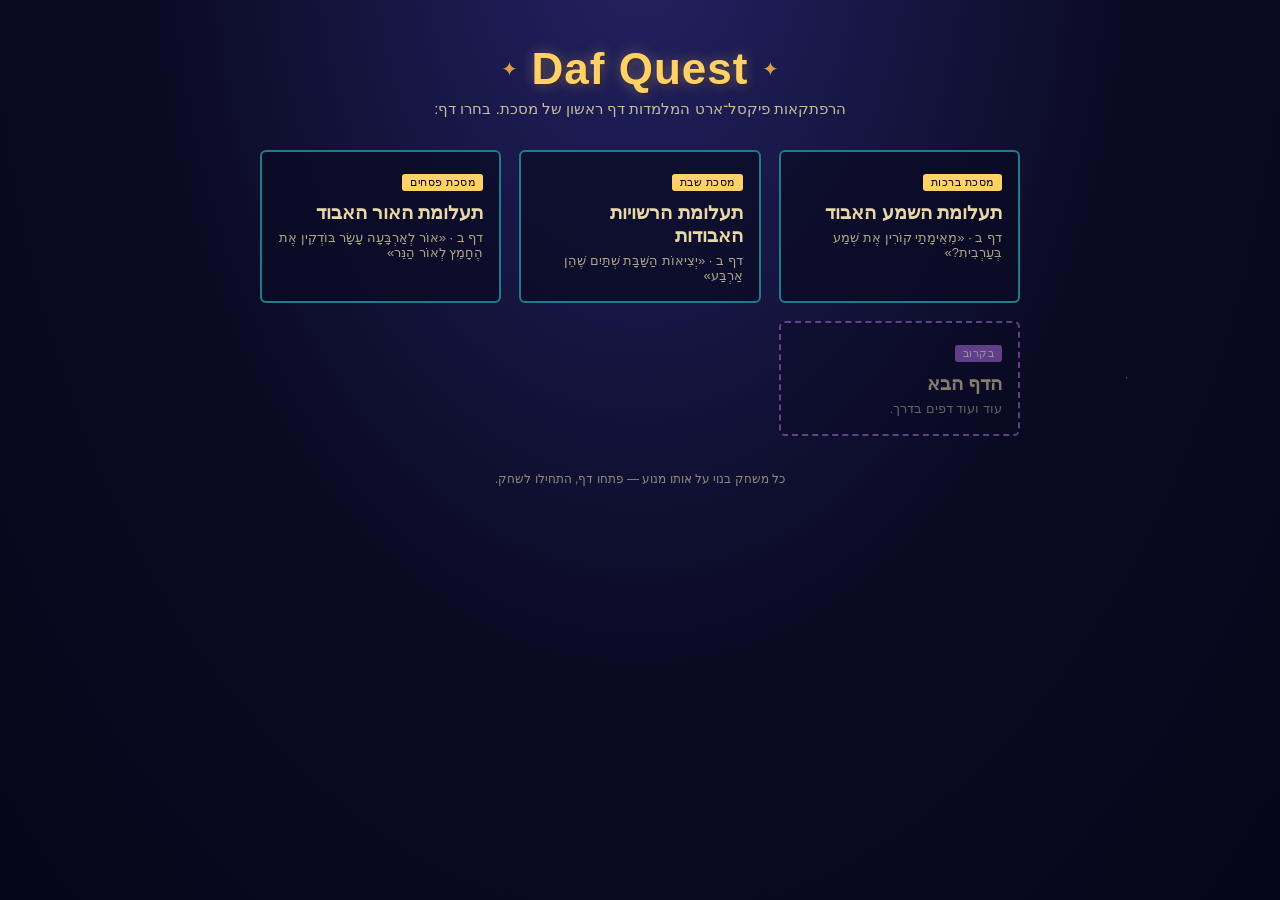
<file: index.html>
<!DOCTYPE html>
<html lang="he" dir="rtl">
<head>
  <meta charset="UTF-8">
  <meta name="viewport" content="width=device-width, initial-scale=1.0">
  <meta name="description" content="Daf Quest — pixel-art point-and-click adventures teaching the first page of Talmud tractates, one daf at a time.">
  <title>Daf Quest — בחרו דף</title>
  <link rel="stylesheet" href="menu.css">
</head>
<body>
  <div id="menu-app">
    <header id="menu-header">
      <span class="deco" aria-hidden="true">✦</span>
      <h1>Daf Quest</h1>
      <span class="deco" aria-hidden="true">✦</span>
    </header>
    <p id="menu-sub">הרפתקאות פיקסל־ארט המלמדות דף ראשון של מסכת. בחרו דף:</p>

    <div id="game-grid">
      <a class="game-card" href="games/berakhot-2/index.html">
        <span class="game-card-badge">מסכת ברכות</span>
        <h2>תעלומת השמע האבוד</h2>
        <p>דף ב · «מֵאֵימָתַי קוֹרִין אֶת שְׁמַע בְּעַרְבִית?»</p>
      </a>

      <a class="game-card" href="games/shabbat-2/index.html">
        <span class="game-card-badge">מסכת שבת</span>
        <h2>תעלומת הרשויות האבודות</h2>
        <p>דף ב · «יְצִיאוֹת הַשַּׁבָּת שְׁתַּיִם שֶׁהֵן אַרְבַּע»</p>
      </a>

      <a class="game-card" href="games/pesachim-2/index.html">
        <span class="game-card-badge">מסכת פסחים</span>
        <h2>תעלומת האור האבוד</h2>
        <p>דף ב · «אוֹר לְאַרְבָּעָה עָשָׂר בּוֹדְקִין אֶת הֶחָמֵץ לְאוֹר הַנֵּר»</p>
      </a>

      <div class="game-card game-card-soon">
        <span class="game-card-badge">בקרוב</span>
        <h2>הדף הבא</h2>
        <p>עוד ועוד דפים בדרך.</p>
      </div>
    </div>

    <footer id="menu-footer">כל משחק בנוי על אותו מנוע — פתחו דף, התחילו לשחק.</footer>
  </div>
</body>
</html>
</file>
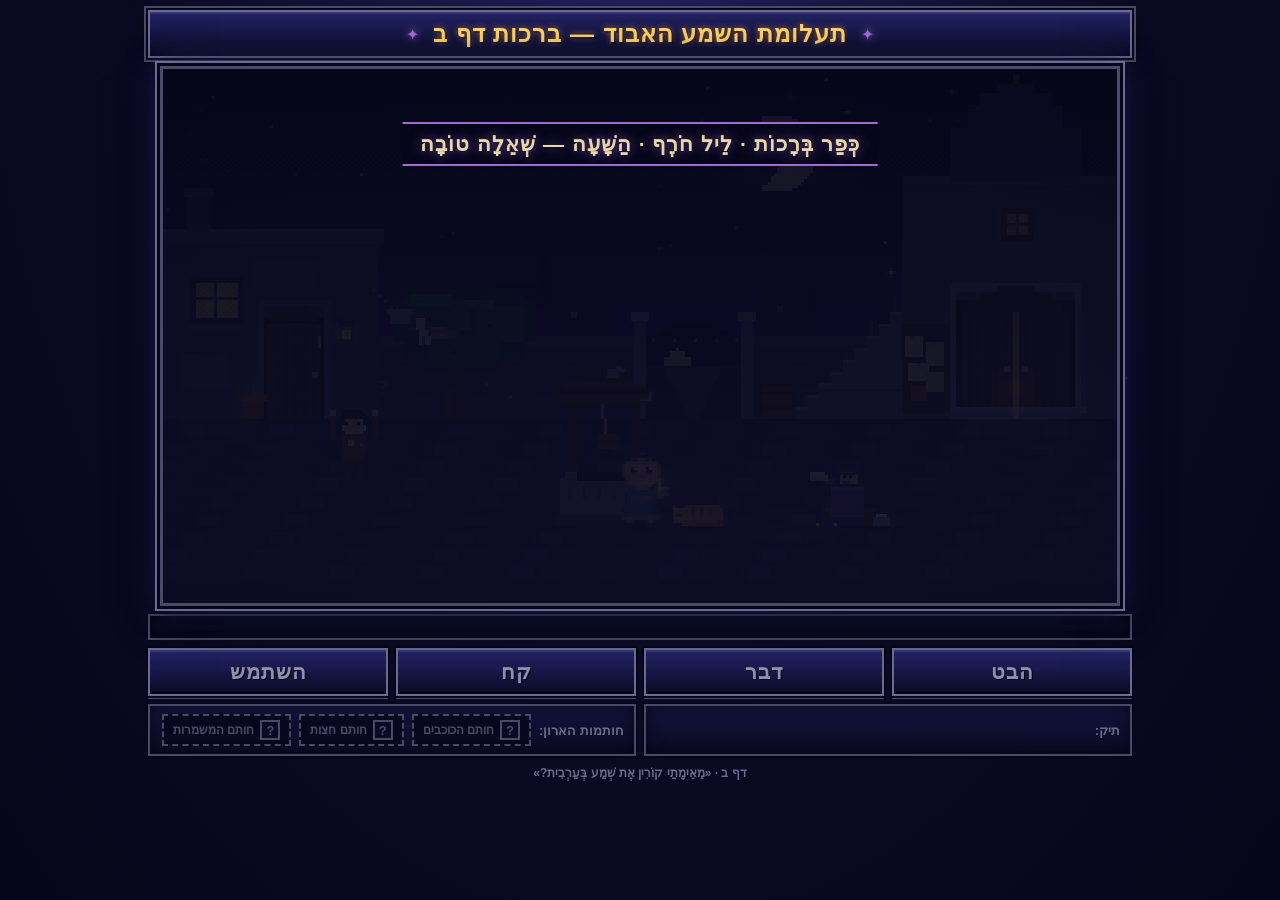
<file: games/berakhot-2/index.html>
<!DOCTYPE html>
<html lang="he" dir="rtl">
<head>
  <meta charset="UTF-8">
  <meta name="viewport" content="width=device-width, initial-scale=1.0">
  <meta name="description" content="DAF QUEST - a SCUMM-style pixel adventure teaching Berakhot 2a">
  <title>תעלומת השמע האבוד — ברכות דף ב</title>
  <link rel="stylesheet" href="style.css">
</head>
<body>
  <noscript>
    <div class="noscript">
      המשחק הזה דורש JavaScript. בלי זה — הארון יישאר נעול לנצח. גם התנא מסכים.
    </div>
  </noscript>

  <div id="app">
    <header id="titlebar">
      <span class="title-deco" aria-hidden="true">✦</span>
      <h1>תעלומת השמע האבוד — ברכות דף ב</h1>
      <span class="title-deco" aria-hidden="true">✦</span>
    </header>

    <div id="stage">
      <canvas id="game" width="320" height="180">הדפדפן שלך לא תומך ב-Canvas. חבל, יש כאן כוכבים יפים.</canvas>
    </div>

    <div id="status">&nbsp;</div>

    <div id="verbs" role="toolbar" aria-label="פעולות">
      <button type="button" class="verb" data-verb="look">הבט</button>
      <button type="button" class="verb" data-verb="talk">דבר</button>
      <button type="button" class="verb" data-verb="take">קח</button>
      <button type="button" class="verb" data-verb="use">השתמש</button>
    </div>

    <div id="belt">
      <div id="inventory" aria-label="תיק"></div>
      <div id="hud" aria-label="חותמות"></div>
    </div>

    <footer id="footer">דף ב · «מֵאֵימָתַי קוֹרִין אֶת שְׁמַע בְּעַרְבִית?»</footer>
  </div>

  <script src="../../js/sprites.js"></script>
  <script src="../../js/audio.js"></script>
  <script src="../../js/engine.js"></script>
  <script src="scenes/square.js"></script>
  <script src="scenes/beitmidrash.js"></script>
  <script src="scenes/kohen.js"></script>
  <script src="scenes/roof.js"></script>
  <script src="scenes/road.js"></script>
  <script src="main.js"></script>
</body>
</html>
</file>
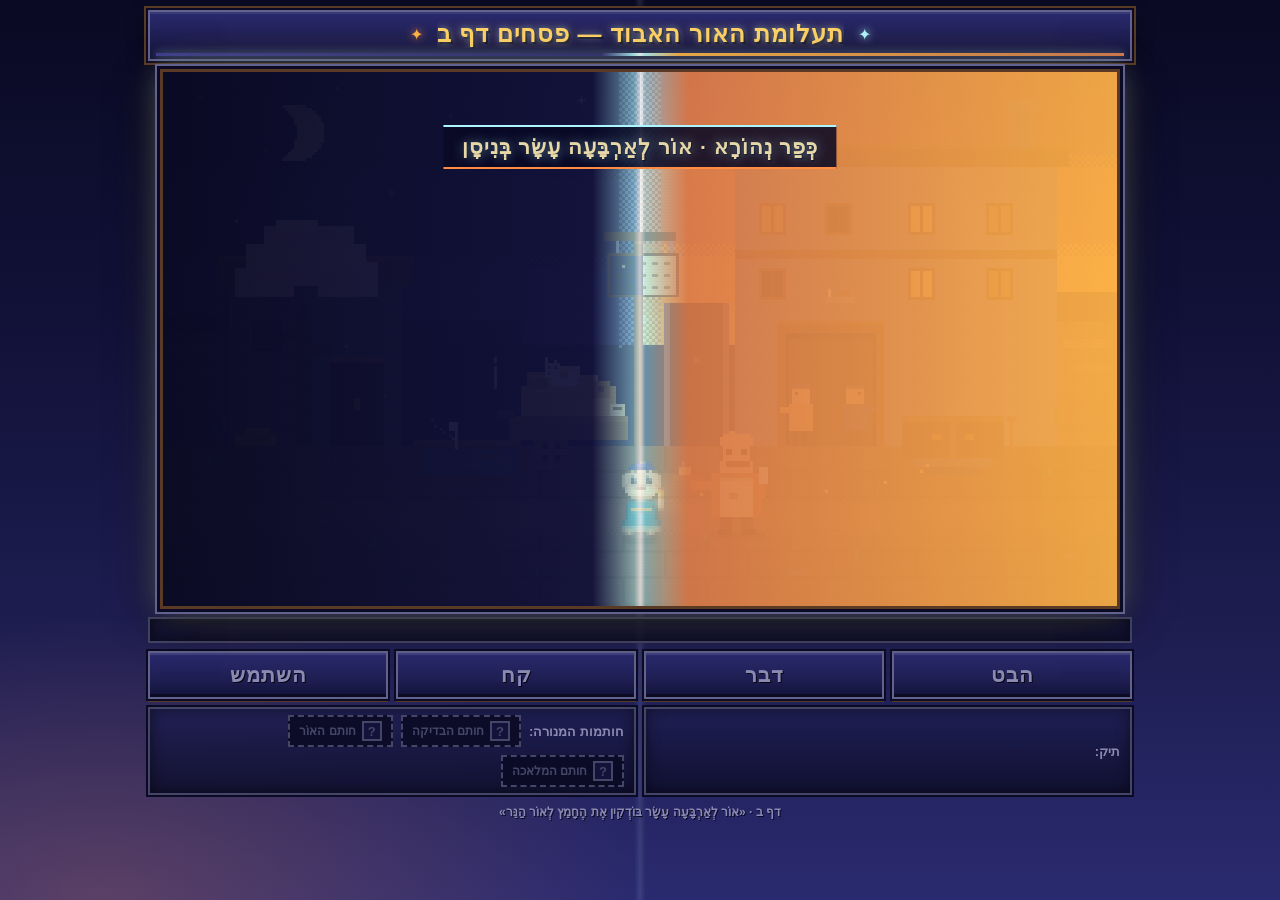
<file: games/pesachim-2/index.html>
<!DOCTYPE html>
<html lang="he" dir="rtl">
<head>
  <meta charset="UTF-8">
  <meta name="viewport" content="width=device-width, initial-scale=1.0">
  <meta name="description" content="DAF QUEST - a SCUMM-style pixel adventure teaching Pesachim 2a-2b">
  <title>תעלומת האור האבוד — פסחים דף ב</title>
  <link rel="stylesheet" href="style.css">
</head>
<body>
  <noscript>
    <div class="noscript">
      המשחק הזה דורש JavaScript. בלי זה — המנורה תישאר כבויה. והיא כבר מספיק עצבנית.
    </div>
  </noscript>

  <div id="app">
    <header id="titlebar">
      <span class="title-deco" aria-hidden="true">✦</span>
      <h1>תעלומת האור האבוד — פסחים דף ב</h1>
      <span class="title-deco" aria-hidden="true">✦</span>
    </header>

    <div id="stage">
      <canvas id="game" width="320" height="180">הדפדפן שלך לא תומך ב-Canvas. חבל — יש כאן שמיים קרועים לשניים.</canvas>
    </div>

    <div id="status">&nbsp;</div>

    <div id="verbs" role="toolbar" aria-label="פעולות">
      <button type="button" class="verb" data-verb="look">הבט</button>
      <button type="button" class="verb" data-verb="talk">דבר</button>
      <button type="button" class="verb" data-verb="take">קח</button>
      <button type="button" class="verb" data-verb="use">השתמש</button>
    </div>

    <div id="belt">
      <div id="inventory" aria-label="תיק"></div>
      <div id="hud" aria-label="חותמות"></div>
    </div>

    <footer id="footer">דף ב · «אוֹר לְאַרְבָּעָה עָשָׂר בּוֹדְקִין אֶת הֶחָמֵץ לְאוֹר הַנֵּר»</footer>
  </div>

  <script src="../../js/sprites.js"></script>
  <script src="../../js/audio.js"></script>
  <script src="../../js/engine.js"></script>
  <script src="scenes/inn.js"></script>
  <script src="scenes/cellar.js"></script>
  <script src="scenes/observatory.js"></script>
  <script src="scenes/summit.js"></script>
  <script src="scenes/press.js"></script>
  <script src="main.js"></script>
</body>
</html>
</file>
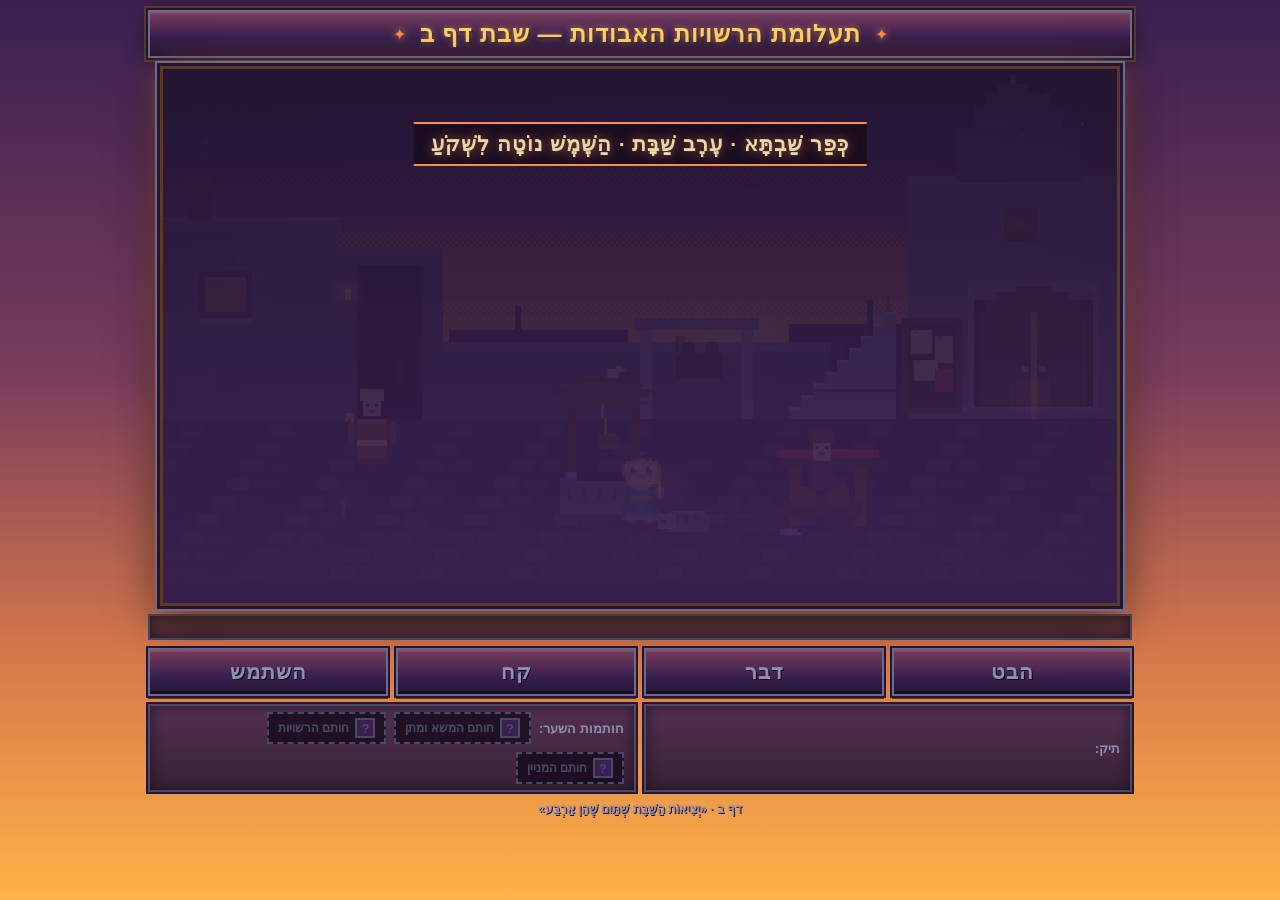
<file: games/shabbat-2/index.html>
<!DOCTYPE html>
<html lang="he" dir="rtl">
<head>
  <meta charset="UTF-8">
  <meta name="viewport" content="width=device-width, initial-scale=1.0">
  <meta name="description" content="DAF QUEST - a SCUMM-style pixel adventure teaching Shabbat 2a-2b">
  <title>תעלומת הרשויות האבודות — שבת דף ב</title>
  <link rel="stylesheet" href="style.css">
</head>
<body>
  <noscript>
    <div class="noscript">
      המשחק הזה דורש JavaScript. בלי זה — השער יישאר נעול לנצח. גם החכמים מסכימים.
    </div>
  </noscript>

  <div id="app">
    <header id="titlebar">
      <span class="title-deco" aria-hidden="true">✦</span>
      <h1>תעלומת הרשויות האבודות — שבת דף ב</h1>
      <span class="title-deco" aria-hidden="true">✦</span>
    </header>

    <div id="stage">
      <canvas id="game" width="320" height="180">הדפדפן שלך לא תומך ב-Canvas. חבל, יש כאן שקיעה יפה.</canvas>
    </div>

    <div id="status">&nbsp;</div>

    <div id="verbs" role="toolbar" aria-label="פעולות">
      <button type="button" class="verb" data-verb="look">הבט</button>
      <button type="button" class="verb" data-verb="talk">דבר</button>
      <button type="button" class="verb" data-verb="take">קח</button>
      <button type="button" class="verb" data-verb="use">השתמש</button>
    </div>

    <div id="belt">
      <div id="inventory" aria-label="תיק"></div>
      <div id="hud" aria-label="חותמות"></div>
    </div>

    <footer id="footer">דף ב · «יְצִיאוֹת הַשַּׁבָּת שְׁתַּיִם שֶׁהֵן אַרְבַּע»</footer>
  </div>

  <script src="../../js/sprites.js"></script>
  <script src="../../js/audio.js"></script>
  <script src="../../js/engine.js"></script>
  <script src="scenes/square.js"></script>
  <script src="scenes/courtyard.js"></script>
  <script src="scenes/market.js"></script>
  <script src="scenes/beitmidrash.js"></script>
  <script src="scenes/roof.js"></script>
  <script src="main.js"></script>
</body>
</html>
</file>
<file: menu.css>
/* ==========================================================================
   Daf Quest — landing menu stylesheet
   Same dark night-village palette as the games themselves, RTL.
   ========================================================================== */

:root {
  --sky-0: #06061a;
  --sky-1: #0a0a23;
  --sky-3: #232366;
  --amber-0: #ffd166;
  --amber-1: #ffb347;
  --parchment: #e8d8a8;
  --teal: #1f7a8c;
  --violet: #a26bd4;
  --ink: #221a33;
  --font-he: 'Rubik', 'Arial Hebrew', 'Segoe UI', sans-serif;
}

* { box-sizing: border-box; }

html, body {
  margin: 0;
  padding: 0;
}

body {
  min-height: 100vh;
  direction: rtl;
  font-family: var(--font-he);
  color: var(--parchment);
  background:
    radial-gradient(1px 1px at 12% 18%, rgba(255, 255, 255, 0.5) 50%, transparent 51%),
    radial-gradient(1px 1px at 78% 9%, rgba(255, 255, 255, 0.4) 50%, transparent 51%),
    radial-gradient(1px 1px at 55% 30%, rgba(255, 255, 255, 0.35) 50%, transparent 51%),
    radial-gradient(2px 2px at 88% 42%, rgba(255, 209, 102, 0.3) 50%, transparent 51%),
    radial-gradient(1px 1px at 30% 60%, rgba(255, 255, 255, 0.25) 50%, transparent 51%),
    radial-gradient(1px 1px at 65% 75%, rgba(162, 107, 212, 0.3) 50%, transparent 51%),
    radial-gradient(ellipse at 50% -10%, var(--sky-3) 0%, var(--sky-1) 55%, var(--sky-0) 100%);
  background-attachment: fixed;
  display: flex;
  justify-content: center;
  padding: 32px 16px 48px;
}

#menu-app {
  width: 100%;
  max-width: 760px;
  text-align: center;
}

#menu-header {
  display: flex;
  align-items: center;
  justify-content: center;
  gap: 14px;
  margin: 12px 0 6px;
}

#menu-header h1 {
  margin: 0;
  font-size: clamp(28px, 6vw, 44px);
  letter-spacing: 1px;
  color: var(--amber-0);
  text-shadow: 0 0 14px rgba(255, 209, 102, 0.35), 2px 2px 0 var(--ink);
}

.deco {
  color: var(--amber-1);
  font-size: 20px;
  opacity: 0.85;
}

#menu-sub {
  margin: 0 0 32px;
  font-size: 15px;
  color: var(--parchment);
  opacity: 0.85;
}

#game-grid {
  display: grid;
  grid-template-columns: repeat(auto-fit, minmax(220px, 1fr));
  gap: 18px;
}

.game-card {
  display: block;
  position: relative;
  border: 2px solid var(--teal);
  border-radius: 6px;
  background: rgba(10, 10, 35, 0.72);
  padding: 20px 16px 18px;
  text-decoration: none;
  color: inherit;
  text-align: right;
  transition: transform 0.15s ease, border-color 0.15s ease, box-shadow 0.15s ease;
  box-shadow: 0 0 0 rgba(255, 209, 102, 0);
}

.game-card:hover,
.game-card:focus-visible {
  transform: translateY(-3px);
  border-color: var(--amber-0);
  box-shadow: 0 6px 18px rgba(0, 0, 0, 0.4), 0 0 14px rgba(255, 209, 102, 0.25);
}

.game-card-badge {
  display: inline-block;
  font-size: 11px;
  letter-spacing: 0.5px;
  color: var(--sky-0);
  background: var(--amber-0);
  border-radius: 3px;
  padding: 2px 8px;
  margin-bottom: 10px;
}

.game-card h2 {
  margin: 0 0 6px;
  font-size: 19px;
  color: var(--parchment);
}

.game-card p {
  margin: 0;
  font-size: 13px;
  color: var(--parchment);
  opacity: 0.75;
  direction: rtl;
}

.game-card-soon {
  opacity: 0.55;
  border-style: dashed;
  border-color: var(--violet);
  cursor: default;
}

.game-card-soon .game-card-badge {
  background: var(--violet);
  color: #fff;
}

#menu-footer {
  margin-top: 36px;
  font-size: 12px;
  color: var(--parchment);
  opacity: 0.6;
}
</file>
<file: games/berakhot-2/style.css>
/* ==========================================================================
   DAF QUEST — retro SCUMM shell stylesheet
   Dark night-village UI: indigo/violet + warm amber, pixel borders, RTL.
   ========================================================================== */

:root {
  --sky-0: #06061a;
  --sky-1: #0a0a23;
  --sky-2: #141440;
  --sky-3: #232366;
  --stone-0: #4a4a68;
  --stone-1: #6b6b8f;
  --stone-2: #8f8fb0;
  --amber-0: #ffd166;
  --amber-1: #ffb347;
  --amber-2: #ff8c42;
  --parchment: #e8d8a8;
  --parchment-dark: #cdb987;
  --teal: #1f7a8c;
  --red: #e63946;
  --violet: #a26bd4;
  --ink: #221a33;
  --font-he: 'Rubik', 'Arial Hebrew', 'Segoe UI', sans-serif;
}

* { box-sizing: border-box; }

html, body {
  margin: 0;
  padding: 0;
}

body {
  min-height: 100vh;
  direction: rtl;
  font-family: var(--font-he);
  color: var(--parchment);
  background:
    radial-gradient(1px 1px at 12% 18%, rgba(255, 255, 255, 0.5) 50%, transparent 51%),
    radial-gradient(1px 1px at 78% 9%, rgba(255, 255, 255, 0.4) 50%, transparent 51%),
    radial-gradient(1px 1px at 55% 30%, rgba(255, 255, 255, 0.35) 50%, transparent 51%),
    radial-gradient(2px 2px at 88% 42%, rgba(255, 209, 102, 0.3) 50%, transparent 51%),
    radial-gradient(1px 1px at 30% 60%, rgba(255, 255, 255, 0.25) 50%, transparent 51%),
    radial-gradient(1px 1px at 65% 75%, rgba(162, 107, 212, 0.3) 50%, transparent 51%),
    radial-gradient(ellipse at 50% -10%, var(--sky-3) 0%, var(--sky-1) 55%, var(--sky-0) 100%);
  background-attachment: fixed;
  display: flex;
  justify-content: center;
  padding: 10px 8px 26px;
}

.noscript {
  position: fixed;
  inset: 0;
  z-index: 999;
  display: grid;
  place-items: center;
  padding: 24px;
  text-align: center;
  font-size: 20px;
  background: var(--sky-0);
  color: var(--amber-0);
}

#app {
  width: min(100%, 984px);
  display: flex;
  flex-direction: column;
  gap: 8px;
}

/* --------------------------------------------------------------------------
   Title bar
   -------------------------------------------------------------------------- */

#titlebar {
  display: flex;
  align-items: center;
  justify-content: center;
  gap: 14px;
  padding: 8px 12px;
  background: linear-gradient(180deg, var(--sky-3), var(--sky-2) 55%, var(--sky-1));
  border: 2px solid var(--stone-1);
  box-shadow:
    0 0 0 2px var(--sky-0),
    0 0 0 4px var(--stone-0),
    inset 0 2px 0 rgba(255, 255, 255, 0.08),
    0 4px 18px rgba(0, 0, 0, 0.6);
}

#titlebar h1 {
  margin: 0;
  font-size: clamp(15px, 3.4vw, 24px);
  font-weight: 800;
  letter-spacing: 1px;
  color: var(--amber-0);
  text-shadow:
    0 0 6px rgba(255, 179, 71, 0.55),
    2px 2px 0 var(--sky-0);
  white-space: nowrap;
  overflow: hidden;
  text-overflow: ellipsis;
}

.title-deco {
  color: var(--violet);
  text-shadow: 0 0 8px var(--violet);
  animation: twinkle 2.6s ease-in-out infinite;
  flex: none;
}

.title-deco:last-child { animation-delay: 1.3s; }

@keyframes twinkle {
  0%, 100% { opacity: 0.45; transform: scale(0.9); }
  50% { opacity: 1; transform: scale(1.15); }
}

/* --------------------------------------------------------------------------
   Stage + canvas (320x180, fit width, max ~3x, pixelated)
   -------------------------------------------------------------------------- */

#stage {
  position: relative;
  width: min(100%, 960px);
  aspect-ratio: 16 / 9;
  margin: 0 auto;
  background: #000;
  border: 3px solid var(--stone-0);
  box-shadow:
    0 0 0 3px var(--sky-0),
    0 0 0 5px var(--stone-1),
    0 0 30px rgba(35, 35, 102, 0.9),
    0 10px 40px rgba(0, 0, 0, 0.8);
  overflow: hidden;
  cursor: crosshair;
}

#game {
  display: block;
  width: 100%;
  height: 100%;
  image-rendering: pixelated;
  image-rendering: crisp-edges;
  background: var(--sky-1);
}

/* CRT scanlines + vignette; sits above canvas, below overlays */
#stage::after {
  content: '';
  position: absolute;
  inset: 0;
  z-index: 5;
  pointer-events: none;
  background:
    repeating-linear-gradient(
      180deg,
      rgba(0, 0, 0, 0) 0px,
      rgba(0, 0, 0, 0) 2px,
      rgba(0, 0, 0, 0.10) 3px
    ),
    radial-gradient(ellipse at center, transparent 62%, rgba(4, 4, 22, 0.4) 100%);
}

/* --------------------------------------------------------------------------
   Overlay primitives created by the engine: bubble / choices / toast / fade
   -------------------------------------------------------------------------- */

.bubble {
  position: absolute;
  z-index: 20;
  max-width: 62%;
  padding: 7px 11px 8px;
  direction: rtl;
  text-align: center;
  font-family: var(--font-he);
  font-size: clamp(12px, 1.9vw, 17px);
  font-weight: 700;
  line-height: 1.35;
  color: var(--parchment);
  background: rgba(10, 10, 35, 0.92);
  border: 2px solid var(--stone-2);
  box-shadow:
    0 0 0 2px var(--sky-0),
    3px 3px 0 rgba(0, 0, 0, 0.55);
  text-shadow: 1px 1px 0 rgba(0, 0, 0, 0.85), 0 0 10px rgba(0, 0, 0, 0.6);
  cursor: pointer;
  animation: bubble-pop 0.14s steps(3, end);
}

@keyframes bubble-pop {
  0% { opacity: 0; margin-top: 4px; }
  100% { opacity: 1; margin-top: 0; }
}

/* little pixel tail */
.bubble::after {
  content: '';
  position: absolute;
  bottom: -8px;
  right: 50%;
  transform: translateX(50%);
  width: 0;
  height: 0;
  border: 6px solid transparent;
  border-top-color: var(--stone-2);
  border-bottom: none;
}

.choices {
  position: absolute;
  z-index: 22;
  left: 2%;
  right: 2%;
  bottom: 2%;
  max-height: 55%;
  overflow-y: auto;
  direction: rtl;
  padding: 6px;
  background: linear-gradient(180deg, rgba(10, 10, 35, 0.96), rgba(6, 6, 26, 0.96));
  border: 2px solid var(--stone-1);
  box-shadow:
    0 0 0 2px var(--sky-0),
    inset 0 1px 0 rgba(255, 255, 255, 0.07),
    0 -4px 18px rgba(0, 0, 0, 0.6);
  animation: choices-rise 0.16s ease-out;
}

@keyframes choices-rise {
  from { opacity: 0; transform: translateY(8px); }
  to { opacity: 1; transform: translateY(0); }
}

.choice {
  display: block;
  padding: 5px 10px;
  margin: 2px 0;
  font-family: var(--font-he);
  font-size: clamp(12px, 1.8vw, 16px);
  font-weight: 700;
  color: var(--stone-2);
  text-shadow: 1px 1px 0 rgba(0, 0, 0, 0.8);
  cursor: pointer;
  border: 2px solid transparent;
  user-select: none;
  transition: none;
}

.choice::before {
  content: '◆ ';
  color: var(--teal);
  font-size: 0.75em;
}

.choice:hover, .choice:focus {
  color: var(--amber-0);
  background: rgba(255, 179, 71, 0.1);
  border-color: var(--amber-2);
  text-shadow: 0 0 8px rgba(255, 179, 71, 0.7), 1px 1px 0 rgba(0, 0, 0, 0.9);
  outline: none;
}

.choice:hover::before, .choice:focus::before { color: var(--amber-0); }

.toast {
  position: absolute;
  z-index: 26;
  top: 6%;
  right: 50%;
  transform: translateX(50%);
  padding: 6px 16px;
  direction: rtl;
  font-family: var(--font-he);
  font-size: clamp(12px, 1.9vw, 17px);
  font-weight: 800;
  color: var(--sky-0);
  background: linear-gradient(180deg, var(--amber-0), var(--amber-1));
  border: 2px solid var(--parchment);
  box-shadow:
    0 0 0 2px var(--amber-2),
    0 0 18px rgba(255, 179, 71, 0.75),
    3px 3px 0 rgba(0, 0, 0, 0.5);
  text-shadow: none;
  pointer-events: none;
  animation: toast-in 0.22s steps(4, end), toast-glow 1.1s ease-in-out infinite;
}

@keyframes toast-in {
  from { opacity: 0; transform: translateX(50%) translateY(-14px); }
  to { opacity: 1; transform: translateX(50%) translateY(0); }
}

@keyframes toast-glow {
  0%, 100% { box-shadow: 0 0 0 2px var(--amber-2), 0 0 12px rgba(255, 179, 71, 0.55), 3px 3px 0 rgba(0, 0, 0, 0.5); }
  50% { box-shadow: 0 0 0 2px var(--amber-2), 0 0 26px rgba(255, 209, 102, 0.95), 3px 3px 0 rgba(0, 0, 0, 0.5); }
}

.fade {
  position: absolute;
  inset: 0;
  z-index: 30;
  background: var(--sky-0);
  opacity: 0;
  pointer-events: none;
  transition: opacity 0.45s ease;
}

.fade.on, .fade.show, .fade.in { opacity: 1; }

/* --------------------------------------------------------------------------
   Status line
   -------------------------------------------------------------------------- */

#status {
  min-height: 26px;
  padding: 3px 12px;
  text-align: center;
  font-size: clamp(13px, 2vw, 17px);
  font-weight: 700;
  color: var(--amber-0);
  text-shadow: 0 0 8px rgba(255, 179, 71, 0.4), 1px 1px 0 var(--sky-0);
  background: rgba(10, 10, 35, 0.75);
  border: 2px solid var(--stone-0);
  box-shadow: inset 0 0 12px rgba(0, 0, 0, 0.6);
  letter-spacing: 0.5px;
  white-space: nowrap;
  overflow: hidden;
  text-overflow: ellipsis;
}

/* --------------------------------------------------------------------------
   Verb bar
   -------------------------------------------------------------------------- */

#verbs {
  display: grid;
  grid-template-columns: repeat(4, 1fr);
  gap: 8px;
}

.verb {
  padding: 10px 6px;
  font-family: var(--font-he);
  font-size: clamp(15px, 2.6vw, 21px);
  font-weight: 800;
  letter-spacing: 1px;
  color: var(--stone-2);
  cursor: pointer;
  background: linear-gradient(180deg, var(--sky-3), var(--sky-2) 60%, var(--sky-1));
  border: 2px solid var(--stone-1);
  box-shadow:
    0 0 0 2px var(--sky-0),
    inset 0 2px 0 rgba(255, 255, 255, 0.1),
    inset 0 -3px 0 rgba(0, 0, 0, 0.45),
    0 3px 0 var(--stone-0);
  text-shadow: 1px 1px 0 rgba(0, 0, 0, 0.8);
  transition: color 0.1s;
  user-select: none;
  -webkit-tap-highlight-color: transparent;
}

.verb:hover {
  color: var(--amber-0);
  border-color: var(--amber-1);
  text-shadow: 0 0 10px rgba(255, 179, 71, 0.7), 1px 1px 0 rgba(0, 0, 0, 0.9);
}

.verb:active {
  transform: translateY(2px);
  box-shadow:
    0 0 0 2px var(--sky-0),
    inset 0 2px 4px rgba(0, 0, 0, 0.5),
    0 1px 0 var(--stone-0);
}

/* selected verb — engine may mark it with any of these */
.verb.active, .verb.selected, .verb[aria-pressed="true"], .verb[data-selected="true"] {
  color: var(--sky-0);
  background: linear-gradient(180deg, var(--amber-0), var(--amber-1) 60%, var(--amber-2));
  border-color: var(--parchment);
  text-shadow: none;
  box-shadow:
    0 0 0 2px var(--amber-2),
    0 0 16px rgba(255, 179, 71, 0.8),
    inset 0 2px 0 rgba(255, 255, 255, 0.35),
    0 3px 0 #8a5a20;
}

.verb:focus-visible {
  outline: 2px dashed var(--amber-0);
  outline-offset: 2px;
}

/* --------------------------------------------------------------------------
   Belt: inventory + HUD (seals)
   -------------------------------------------------------------------------- */

#belt {
  display: flex;
  flex-wrap: wrap;
  gap: 8px;
  align-items: stretch;
}

#inventory {
  flex: 1 1 300px;
  min-height: 52px;
  display: flex;
  align-items: center;
  gap: 6px;
  padding: 6px 10px;
  background: linear-gradient(180deg, rgba(20, 20, 64, 0.9), rgba(10, 10, 35, 0.9));
  border: 2px solid var(--stone-0);
  box-shadow: 0 0 0 2px var(--sky-0), inset 0 0 14px rgba(0, 0, 0, 0.55);
}

#inventory::before {
  content: 'תיק:';
  font-size: 13px;
  font-weight: 700;
  color: var(--stone-1);
  margin-left: 4px;
  flex: none;
}

#inventory canvas {
  image-rendering: pixelated;
  image-rendering: crisp-edges;
}

/* an item cell — whatever the engine renders (canvas / button / div) */
#inventory > *:not(style),
#inventory .item, #inventory .inv-item {
  cursor: pointer;
}

#inventory .item, #inventory .inv-item, #inventory canvas, #inventory button {
  background: rgba(6, 6, 26, 0.85);
  border: 2px solid var(--stone-1);
  box-shadow: 2px 2px 0 rgba(0, 0, 0, 0.5);
  padding: 2px;
}

#inventory .item:hover, #inventory .inv-item:hover,
#inventory canvas:hover, #inventory button:hover {
  border-color: var(--amber-1);
  box-shadow: 0 0 10px rgba(255, 179, 71, 0.55), 2px 2px 0 rgba(0, 0, 0, 0.5);
}

#inventory .selected, #inventory .active,
#inventory [data-selected="true"], #inventory [aria-pressed="true"] {
  border-color: var(--amber-0);
  box-shadow:
    0 0 0 1px var(--amber-2),
    0 0 14px rgba(255, 209, 102, 0.85),
    2px 2px 0 rgba(0, 0, 0, 0.5);
  animation: toast-glow 1.2s ease-in-out infinite;
}

/* HUD — seal slots */

#hud {
  flex: 1 1 300px;
  display: flex;
  align-items: center;
  padding: 6px 10px;
  background: linear-gradient(180deg, rgba(20, 20, 64, 0.9), rgba(10, 10, 35, 0.9));
  border: 2px solid var(--stone-0);
  box-shadow: 0 0 0 2px var(--sky-0), inset 0 0 14px rgba(0, 0, 0, 0.55);
}

.seals {
  display: flex;
  align-items: center;
  gap: 8px;
  flex-wrap: wrap;
  width: 100%;
}

.seals-title {
  font-size: 13px;
  font-weight: 700;
  color: var(--stone-1);
  flex: none;
}

.seal {
  display: inline-flex;
  align-items: center;
  gap: 6px;
  padding: 4px 9px;
  background: rgba(6, 6, 26, 0.85);
  border: 2px dashed var(--stone-0);
  color: var(--stone-0);
  font-size: 12px;
  font-weight: 700;
}

.seal .seal-gem {
  display: inline-grid;
  place-items: center;
  width: 20px;
  height: 20px;
  font-size: 13px;
  background: var(--sky-1);
  border: 2px solid var(--stone-0);
  color: var(--stone-0);
}

.seal.filled {
  border: 2px solid var(--amber-1);
  color: var(--amber-0);
  text-shadow: 0 0 8px rgba(255, 179, 71, 0.6);
  animation: seal-glow 1.8s ease-in-out infinite;
}

.seal.filled .seal-gem {
  color: var(--sky-0);
  background: linear-gradient(180deg, var(--amber-0), var(--amber-2));
  border-color: var(--parchment);
  box-shadow: 0 0 10px rgba(255, 209, 102, 0.9);
}

@keyframes seal-glow {
  0%, 100% { box-shadow: 0 0 6px rgba(255, 179, 71, 0.35); }
  50% { box-shadow: 0 0 18px rgba(255, 209, 102, 0.85); }
}

/* --------------------------------------------------------------------------
   Cutscene overlays (intro / finale) — created by main.js
   -------------------------------------------------------------------------- */

.caption {
  position: absolute;
  z-index: 24;
  top: 10%;
  right: 50%;
  transform: translateX(50%);
  max-width: 86%;
  padding: 8px 18px;
  direction: rtl;
  text-align: center;
  font-family: var(--font-he);
  font-size: clamp(14px, 2.4vw, 21px);
  font-weight: 800;
  letter-spacing: 1px;
  color: var(--parchment);
  background: rgba(6, 6, 26, 0.85);
  border-top: 2px solid var(--violet);
  border-bottom: 2px solid var(--violet);
  text-shadow: 0 0 12px rgba(162, 107, 212, 0.7), 1px 1px 0 var(--sky-0);
  pointer-events: none;
  animation: caption-in 0.5s ease-out;
}

@keyframes caption-in {
  from { opacity: 0; letter-spacing: 6px; }
  to { opacity: 1; letter-spacing: 1px; }
}

.night-veil {
  position: absolute;
  inset: 0;
  z-index: 8;
  background: linear-gradient(180deg, rgba(6, 6, 26, 0.95) 0%, rgba(10, 10, 35, 0.9) 100%);
  pointer-events: none;
  transition: opacity 2.2s ease;
}

.finale-canvas {
  position: absolute;
  inset: 0;
  z-index: 9;
  width: 100%;
  height: 100%;
  image-rendering: pixelated;
  image-rendering: crisp-edges;
  pointer-events: none;
}

.shema-overlay {
  position: absolute;
  z-index: 25;
  inset: 0;
  display: grid;
  place-items: center;
  pointer-events: none;
}

.shema-overlay .shema-text {
  direction: rtl;
  text-align: center;
  font-family: var(--font-he);
  font-size: clamp(20px, 4.6vw, 42px);
  font-weight: 900;
  line-height: 1.5;
  color: #fff6d8;
  text-shadow:
    0 0 14px var(--amber-0),
    0 0 34px var(--amber-1),
    0 0 60px var(--amber-2),
    2px 2px 0 rgba(0, 0, 0, 0.4);
  animation: shema-swell 3.2s ease-in-out infinite;
  padding: 0 6%;
}

@keyframes shema-swell {
  0%, 100% { transform: scale(1); filter: brightness(1); }
  50% { transform: scale(1.045); filter: brightness(1.22); }
}

.endcard {
  position: absolute;
  z-index: 40;
  inset: 0;
  display: flex;
  flex-direction: column;
  align-items: center;
  justify-content: center;
  gap: 10px;
  padding: 4% 6%;
  direction: rtl;
  text-align: center;
  background:
    radial-gradient(ellipse at 50% 0%, rgba(255, 209, 102, 0.14), transparent 55%),
    rgba(6, 6, 26, 0.94);
  animation: endcard-in 1.4s ease-out;
  overflow-y: auto;
}

@keyframes endcard-in {
  from { opacity: 0; }
  to { opacity: 1; }
}

.endcard .endcard-title {
  font-size: clamp(18px, 3.6vw, 32px);
  font-weight: 900;
  color: var(--amber-0);
  text-shadow: 0 0 18px rgba(255, 179, 71, 0.8), 2px 2px 0 var(--sky-0);
  margin: 0;
}

.endcard .endcard-sub {
  font-size: clamp(14px, 2.4vw, 21px);
  font-weight: 700;
  color: var(--parchment);
  text-shadow: 1px 1px 0 var(--sky-0);
  margin: 0;
}

.endcard .credits {
  margin: 6px 0 0;
  padding: 10px 16px;
  list-style: none;
  font-size: clamp(11px, 1.8vw, 15px);
  font-weight: 600;
  color: var(--stone-2);
  border-top: 2px solid var(--stone-0);
  border-bottom: 2px solid var(--stone-0);
  max-width: 92%;
}

.endcard .credits li {
  margin: 3px 0;
  animation: credit-in 0.5s ease-out both;
}

.endcard .credits li:nth-child(1) { animation-delay: 0.4s; }
.endcard .credits li:nth-child(2) { animation-delay: 0.9s; }
.endcard .credits li:nth-child(3) { animation-delay: 1.4s; }
.endcard .credits li:nth-child(4) { animation-delay: 1.9s; }
.endcard .credits li:nth-child(5) { animation-delay: 2.4s; }
.endcard .credits li:nth-child(6) { animation-delay: 2.9s; }
.endcard .credits li:nth-child(7) { animation-delay: 3.4s; }
.endcard .credits li:nth-child(8) { animation-delay: 3.9s; }

@keyframes credit-in {
  from { opacity: 0; transform: translateY(6px); }
  to { opacity: 1; transform: translateY(0); }
}

.endcard .replay {
  margin-top: 8px;
  padding: 8px 22px;
  font-family: var(--font-he);
  font-size: clamp(13px, 2.2vw, 18px);
  font-weight: 800;
  color: var(--sky-0);
  cursor: pointer;
  background: linear-gradient(180deg, var(--amber-0), var(--amber-2));
  border: 2px solid var(--parchment);
  box-shadow: 0 0 0 2px var(--amber-2), 0 0 16px rgba(255, 179, 71, 0.7), 3px 3px 0 rgba(0, 0, 0, 0.5);
}

.endcard .replay:hover { filter: brightness(1.12); }

/* --------------------------------------------------------------------------
   Footer
   -------------------------------------------------------------------------- */

#footer {
  text-align: center;
  font-size: 12px;
  font-weight: 600;
  color: var(--stone-1);
  text-shadow: 1px 1px 0 var(--sky-0);
  padding: 2px 0 0;
}

/* --------------------------------------------------------------------------
   Small screens
   -------------------------------------------------------------------------- */

@media (max-width: 560px) {
  body { padding: 6px 4px 18px; }
  #verbs { gap: 5px; }
  .verb { padding: 8px 4px; }
  #belt { flex-direction: column; }
}
</file>
<file: games/pesachim-2/style.css>
/* ==========================================================================
   DAF QUEST — retro SCUMM shell stylesheet (Pesachim daf 2)
   Split-sky village UI: the word "or" tore and the heavens tore with it —
   cool indigo night chrome with ONE warm amber torn-sky accent stripe
   (half night / half stuck dawn, split by a pale shimmering seam).
   Sibling of the Berakhot (deep night) and Shabbat (warm dusk) shells.
   ========================================================================== */

:root {
  /* night half of the torn sky — the chrome lives here (cool indigo) */
  --sky-0: #0a0a24;
  --sky-1: #12123a;
  --sky-2: #1e1e52;
  --sky-3: #2a2a70;
  --sky-4: #3d3d94;
  /* day half of the torn sky — used ONLY as the warm accent */
  --day-0: #d97a4a;
  --day-1: #ffb347;
  --day-2: #ffd166;
  /* the shimmering seam between the halves */
  --seam: #aef6ff;
  --stone-0: #454568;
  --stone-1: #62628c;
  --stone-2: #8a8ab2;
  --amber-0: #ffd166;
  --amber-1: #ffb347;
  --amber-2: #ff8c42;
  --parchment: #e8d8a8;
  --parchment-dark: #cdb987;
  --wood-0: #5a3a24;
  --wood-1: #7a512f;
  --teal: #1f7a8c;
  --red: #e63946;
  --violet: #a26bd4;
  --ink: #14142e;
  --font-he: 'Rubik', 'Arial Hebrew', 'Segoe UI', sans-serif;
}

* { box-sizing: border-box; }

html, body {
  margin: 0;
  padding: 0;
}

body {
  min-height: 100vh;
  direction: rtl;
  font-family: var(--font-he);
  color: var(--parchment);
  /* deep Nisan night, star-speckled, with a faint stuck-dawn blush leaking
     in from one edge and a hair-thin pale seam splitting the heavens */
  background:
    linear-gradient(90deg,
      transparent 49.55%,
      rgba(174, 246, 255, 0.07) 49.85%,
      rgba(255, 255, 255, 0.10) 50%,
      rgba(174, 246, 255, 0.07) 50.15%,
      transparent 50.45%),
    radial-gradient(1px 1px at 14% 14%, rgba(255, 247, 214, 0.45) 50%, transparent 51%),
    radial-gradient(1px 1px at 78% 9%, rgba(255, 255, 255, 0.30) 50%, transparent 51%),
    radial-gradient(2px 2px at 62% 24%, rgba(255, 209, 102, 0.30) 50%, transparent 51%),
    radial-gradient(1px 1px at 30% 36%, rgba(255, 255, 255, 0.22) 50%, transparent 51%),
    radial-gradient(1px 1px at 88% 44%, rgba(174, 246, 255, 0.30) 50%, transparent 51%),
    radial-gradient(1px 1px at 44% 8%, rgba(255, 255, 255, 0.25) 50%, transparent 51%),
    radial-gradient(ellipse 60% 45% at 8% 100%, rgba(217, 122, 74, 0.28), transparent 70%),
    linear-gradient(180deg,
      var(--sky-0) 0%,
      var(--sky-1) 38%,
      var(--sky-2) 72%,
      var(--sky-3) 100%);
  background-attachment: fixed;
  display: flex;
  justify-content: center;
  padding: 10px 8px 26px;
}

.noscript {
  position: fixed;
  inset: 0;
  z-index: 999;
  display: grid;
  place-items: center;
  padding: 24px;
  text-align: center;
  font-size: 20px;
  background: var(--sky-1);
  color: var(--amber-0);
}

#app {
  width: min(100%, 984px);
  display: flex;
  flex-direction: column;
  gap: 8px;
}

/* --------------------------------------------------------------------------
   Title bar — indigo chrome; underline = the torn sky in miniature:
   half night-indigo, half dawn-amber, pale seam at the middle.
   -------------------------------------------------------------------------- */

#titlebar {
  position: relative;
  display: flex;
  align-items: center;
  justify-content: center;
  gap: 14px;
  padding: 8px 12px 11px;
  background: linear-gradient(180deg, var(--sky-3), var(--sky-2) 55%, var(--sky-1));
  border: 2px solid var(--stone-1);
  box-shadow:
    0 0 0 2px var(--sky-0),
    0 0 0 4px var(--wood-0),
    inset 0 2px 0 rgba(255, 255, 255, 0.08),
    0 4px 18px rgba(0, 0, 0, 0.6);
}

/* the torn-sky accent stripe */
#titlebar::after {
  content: '';
  position: absolute;
  left: 6px;
  right: 6px;
  bottom: 3px;
  height: 3px;
  pointer-events: none;
  background: linear-gradient(90deg,
    var(--sky-4) 0%,
    var(--sky-3) 46%,
    var(--seam) 49.5%,
    #ffffff 50%,
    var(--seam) 50.5%,
    var(--day-1) 54%,
    var(--day-0) 100%);
  box-shadow: 0 0 8px rgba(174, 246, 255, 0.45);
}

#titlebar h1 {
  margin: 0;
  font-size: clamp(15px, 3.4vw, 24px);
  font-weight: 800;
  letter-spacing: 1px;
  color: var(--amber-0);
  text-shadow:
    0 0 6px rgba(174, 246, 255, 0.45),
    0 0 14px rgba(255, 179, 71, 0.4),
    2px 2px 0 var(--sky-0);
  white-space: nowrap;
  overflow: hidden;
  text-overflow: ellipsis;
}

.title-deco {
  color: var(--seam);
  text-shadow: 0 0 8px var(--seam);
  animation: twinkle 2.6s ease-in-out infinite;
  flex: none;
}

/* one deco per sky half: the second one burns dawn-amber */
.title-deco:last-child {
  color: var(--amber-1);
  text-shadow: 0 0 8px var(--amber-2);
  animation-delay: 1.3s;
}

@keyframes twinkle {
  0%, 100% { opacity: 0.5; transform: scale(0.9); }
  50% { opacity: 1; transform: scale(1.15); }
}

/* --------------------------------------------------------------------------
   Stage + canvas (320x180, fit width, max ~3x, pixelated)
   -------------------------------------------------------------------------- */

#stage {
  position: relative;
  width: min(100%, 960px);
  aspect-ratio: 16 / 9;
  margin: 0 auto;
  background: #0c0c28;
  border: 3px solid var(--wood-0);
  box-shadow:
    0 0 0 3px var(--sky-0),
    0 0 0 5px var(--stone-1),
    0 0 26px rgba(174, 246, 255, 0.28),
    0 0 44px rgba(255, 179, 71, 0.16),
    0 10px 40px rgba(0, 0, 0, 0.78);
  overflow: hidden;
  cursor: crosshair;
}

#game {
  display: block;
  width: 100%;
  height: 100%;
  image-rendering: pixelated;
  image-rendering: crisp-edges;
  background: var(--sky-1);
}

/* CRT scanlines + vignette; sits above canvas, below overlays */
#stage::after {
  content: '';
  position: absolute;
  inset: 0;
  z-index: 5;
  pointer-events: none;
  background:
    repeating-linear-gradient(
      180deg,
      rgba(0, 0, 0, 0) 0px,
      rgba(0, 0, 0, 0) 2px,
      rgba(0, 0, 0, 0.10) 3px
    ),
    radial-gradient(ellipse at center, transparent 60%, rgba(8, 8, 28, 0.5) 100%);
}

/* --------------------------------------------------------------------------
   Overlay primitives created by the engine: bubble / choices / toast / fade
   -------------------------------------------------------------------------- */

.bubble {
  position: absolute;
  z-index: 20;
  max-width: 62%;
  padding: 7px 11px 8px;
  direction: rtl;
  text-align: center;
  font-family: var(--font-he);
  font-size: clamp(12px, 1.9vw, 17px);
  font-weight: 700;
  line-height: 1.35;
  color: var(--parchment);
  background: rgba(14, 14, 44, 0.93);
  border: 2px solid var(--stone-2);
  box-shadow:
    0 0 0 2px var(--sky-0),
    3px 3px 0 rgba(0, 0, 0, 0.5);
  text-shadow: 1px 1px 0 rgba(0, 0, 0, 0.8), 0 0 10px rgba(0, 0, 0, 0.55);
  cursor: pointer;
  animation: bubble-pop 0.14s steps(3, end);
}

@keyframes bubble-pop {
  0% { opacity: 0; margin-top: 4px; }
  100% { opacity: 1; margin-top: 0; }
}

/* little pixel tail */
.bubble::after {
  content: '';
  position: absolute;
  bottom: -8px;
  right: 50%;
  transform: translateX(50%);
  width: 0;
  height: 0;
  border: 6px solid transparent;
  border-top-color: var(--stone-2);
  border-bottom: none;
}

.choices {
  position: absolute;
  z-index: 22;
  left: 2%;
  right: 2%;
  bottom: 2%;
  max-height: 55%;
  overflow-y: auto;
  direction: rtl;
  padding: 6px;
  background: linear-gradient(180deg, rgba(18, 18, 58, 0.96), rgba(10, 10, 36, 0.97));
  border: 2px solid var(--stone-1);
  box-shadow:
    0 0 0 2px var(--sky-0),
    inset 0 1px 0 rgba(255, 255, 255, 0.07),
    0 -4px 18px rgba(0, 0, 0, 0.55);
  animation: choices-rise 0.16s ease-out;
}

@keyframes choices-rise {
  from { opacity: 0; transform: translateY(8px); }
  to { opacity: 1; transform: translateY(0); }
}

.choice {
  display: block;
  padding: 5px 10px;
  margin: 2px 0;
  font-family: var(--font-he);
  font-size: clamp(12px, 1.8vw, 16px);
  font-weight: 700;
  color: var(--stone-2);
  text-shadow: 1px 1px 0 rgba(0, 0, 0, 0.8);
  cursor: pointer;
  border: 2px solid transparent;
  user-select: none;
  transition: none;
}

.choice::before {
  content: '◆ ';
  color: var(--seam);
  font-size: 0.75em;
}

.choice:hover, .choice:focus {
  color: var(--amber-0);
  background: rgba(255, 179, 71, 0.12);
  border-color: var(--amber-2);
  text-shadow: 0 0 8px rgba(255, 179, 71, 0.7), 1px 1px 0 rgba(0, 0, 0, 0.9);
  outline: none;
}

.choice:hover::before, .choice:focus::before { color: var(--amber-0); }

.toast {
  position: absolute;
  z-index: 26;
  top: 6%;
  right: 50%;
  transform: translateX(50%);
  padding: 6px 16px;
  direction: rtl;
  font-family: var(--font-he);
  font-size: clamp(12px, 1.9vw, 17px);
  font-weight: 800;
  color: var(--sky-0);
  background: linear-gradient(180deg, var(--amber-0), var(--amber-1));
  border: 2px solid var(--parchment);
  box-shadow:
    0 0 0 2px var(--amber-2),
    0 0 18px rgba(255, 179, 71, 0.75),
    3px 3px 0 rgba(0, 0, 0, 0.5);
  text-shadow: none;
  pointer-events: none;
  animation: toast-in 0.22s steps(4, end), toast-glow 1.1s ease-in-out infinite;
}

@keyframes toast-in {
  from { opacity: 0; transform: translateX(50%) translateY(-14px); }
  to { opacity: 1; transform: translateX(50%) translateY(0); }
}

@keyframes toast-glow {
  0%, 100% { box-shadow: 0 0 0 2px var(--amber-2), 0 0 12px rgba(255, 179, 71, 0.55), 3px 3px 0 rgba(0, 0, 0, 0.5); }
  50% { box-shadow: 0 0 0 2px var(--amber-2), 0 0 26px rgba(255, 209, 102, 0.95), 3px 3px 0 rgba(0, 0, 0, 0.5); }
}

.fade {
  position: absolute;
  inset: 0;
  z-index: 30;
  background: var(--sky-0);
  opacity: 0;
  pointer-events: none;
  transition: opacity 0.45s ease;
}

.fade.on, .fade.show, .fade.in { opacity: 1; }

/* --------------------------------------------------------------------------
   Status line
   -------------------------------------------------------------------------- */

#status {
  min-height: 26px;
  padding: 3px 12px;
  text-align: center;
  font-size: clamp(13px, 2vw, 17px);
  font-weight: 700;
  color: var(--amber-0);
  text-shadow: 0 0 8px rgba(174, 246, 255, 0.35), 1px 1px 0 var(--sky-0);
  background: rgba(14, 14, 44, 0.72);
  border: 2px solid var(--stone-0);
  box-shadow: inset 0 0 12px rgba(0, 0, 0, 0.55);
  letter-spacing: 0.5px;
  white-space: nowrap;
  overflow: hidden;
  text-overflow: ellipsis;
}

/* --------------------------------------------------------------------------
   Verb bar
   -------------------------------------------------------------------------- */

#verbs {
  display: grid;
  grid-template-columns: repeat(4, 1fr);
  gap: 8px;
}

.verb {
  padding: 10px 6px;
  font-family: var(--font-he);
  font-size: clamp(15px, 2.6vw, 21px);
  font-weight: 800;
  letter-spacing: 1px;
  color: var(--stone-2);
  cursor: pointer;
  background: linear-gradient(180deg, var(--sky-3), var(--sky-2) 60%, var(--sky-1));
  border: 2px solid var(--stone-1);
  box-shadow:
    0 0 0 2px var(--sky-0),
    inset 0 2px 0 rgba(255, 255, 255, 0.1),
    inset 0 -3px 0 rgba(0, 0, 0, 0.4),
    0 3px 0 var(--wood-0);
  text-shadow: 1px 1px 0 rgba(0, 0, 0, 0.8);
  transition: color 0.1s;
  user-select: none;
  -webkit-tap-highlight-color: transparent;
}

.verb:hover {
  color: var(--amber-0);
  border-color: var(--amber-1);
  text-shadow: 0 0 10px rgba(255, 179, 71, 0.7), 1px 1px 0 rgba(0, 0, 0, 0.9);
}

.verb:active {
  transform: translateY(2px);
  box-shadow:
    0 0 0 2px var(--sky-0),
    inset 0 2px 4px rgba(0, 0, 0, 0.5),
    0 1px 0 var(--wood-0);
}

/* selected verb — engine may mark it with any of these */
.verb.active, .verb.selected, .verb[aria-pressed="true"], .verb[data-selected="true"] {
  color: var(--ink);
  background: linear-gradient(180deg, var(--amber-0), var(--amber-1) 60%, var(--amber-2));
  border-color: var(--parchment);
  text-shadow: none;
  box-shadow:
    0 0 0 2px var(--amber-2),
    0 0 16px rgba(255, 179, 71, 0.8),
    inset 0 2px 0 rgba(255, 255, 255, 0.35),
    0 3px 0 #8a5a20;
}

.verb:focus-visible {
  outline: 2px dashed var(--seam);
  outline-offset: 2px;
}

/* --------------------------------------------------------------------------
   Belt: inventory + HUD (seals)
   -------------------------------------------------------------------------- */

#belt {
  display: flex;
  flex-wrap: wrap;
  gap: 8px;
  align-items: stretch;
}

#inventory {
  flex: 1 1 300px;
  min-height: 52px;
  display: flex;
  align-items: center;
  gap: 6px;
  padding: 6px 10px;
  background: linear-gradient(180deg, rgba(30, 30, 82, 0.85), rgba(14, 14, 44, 0.9));
  border: 2px solid var(--stone-0);
  box-shadow: 0 0 0 2px var(--sky-0), inset 0 0 14px rgba(0, 0, 0, 0.5);
}

#inventory::before {
  content: 'תיק:';
  font-size: 13px;
  font-weight: 700;
  color: var(--stone-2);
  margin-left: 4px;
  flex: none;
}

#inventory canvas {
  image-rendering: pixelated;
  image-rendering: crisp-edges;
}

/* an item cell — whatever the engine renders (canvas / button / div) */
#inventory > *:not(style),
#inventory .item, #inventory .inv-item {
  cursor: pointer;
}

#inventory .item, #inventory .inv-item, #inventory canvas, #inventory button {
  background: rgba(10, 10, 36, 0.85);
  border: 2px solid var(--stone-1);
  box-shadow: 2px 2px 0 rgba(0, 0, 0, 0.5);
  padding: 2px;
}

#inventory .item:hover, #inventory .inv-item:hover,
#inventory canvas:hover, #inventory button:hover {
  border-color: var(--amber-1);
  box-shadow: 0 0 10px rgba(255, 179, 71, 0.55), 2px 2px 0 rgba(0, 0, 0, 0.5);
}

#inventory .selected, #inventory .active,
#inventory [data-selected="true"], #inventory [aria-pressed="true"] {
  border-color: var(--amber-0);
  box-shadow:
    0 0 0 1px var(--amber-2),
    0 0 14px rgba(255, 209, 102, 0.85),
    2px 2px 0 rgba(0, 0, 0, 0.5);
  animation: toast-glow 1.2s ease-in-out infinite;
}

/* HUD — seal slots */

#hud {
  flex: 1 1 300px;
  display: flex;
  align-items: center;
  padding: 6px 10px;
  background: linear-gradient(180deg, rgba(30, 30, 82, 0.85), rgba(14, 14, 44, 0.9));
  border: 2px solid var(--stone-0);
  box-shadow: 0 0 0 2px var(--sky-0), inset 0 0 14px rgba(0, 0, 0, 0.5);
}

.seals {
  display: flex;
  align-items: center;
  gap: 8px;
  flex-wrap: wrap;
  width: 100%;
}

.seals-title {
  font-size: 13px;
  font-weight: 700;
  color: var(--stone-2);
  flex: none;
}

.seal {
  display: inline-flex;
  align-items: center;
  gap: 6px;
  padding: 4px 9px;
  background: rgba(10, 10, 36, 0.85);
  border: 2px dashed var(--stone-0);
  color: var(--stone-0);
  font-size: 12px;
  font-weight: 700;
}

.seal .seal-gem {
  display: inline-grid;
  place-items: center;
  width: 20px;
  height: 20px;
  font-size: 13px;
  background: var(--sky-1);
  border: 2px solid var(--stone-0);
  color: var(--stone-0);
}

.seal .seal-label { white-space: nowrap; }

.seal.filled {
  border: 2px solid var(--amber-1);
  color: var(--amber-0);
  text-shadow: 0 0 8px rgba(255, 179, 71, 0.6);
  animation: seal-glow 1.8s ease-in-out infinite;
}

.seal.filled .seal-gem {
  color: var(--ink);
  background: linear-gradient(180deg, var(--amber-0), var(--amber-2));
  border-color: var(--parchment);
  box-shadow: 0 0 10px rgba(255, 209, 102, 0.9);
}

@keyframes seal-glow {
  0%, 100% { box-shadow: 0 0 6px rgba(255, 179, 71, 0.35); }
  50% { box-shadow: 0 0 18px rgba(255, 209, 102, 0.85); }
}

/* --------------------------------------------------------------------------
   Cutscene overlays (intro / finale) — created by main.js
   -------------------------------------------------------------------------- */

.caption {
  position: absolute;
  z-index: 24;
  top: 10%;
  right: 50%;
  transform: translateX(50%);
  max-width: 86%;
  padding: 8px 18px;
  direction: rtl;
  text-align: center;
  font-family: var(--font-he);
  font-size: clamp(14px, 2.4vw, 21px);
  font-weight: 800;
  letter-spacing: 1px;
  color: var(--parchment);
  background: rgba(10, 10, 36, 0.87);
  border-top: 2px solid var(--seam);
  border-bottom: 2px solid var(--amber-2);
  text-shadow: 0 0 12px rgba(174, 246, 255, 0.5), 1px 1px 0 var(--sky-0);
  pointer-events: none;
  animation: caption-in 0.5s ease-out;
}

@keyframes caption-in {
  from { opacity: 0; letter-spacing: 6px; }
  to { opacity: 1; letter-spacing: 1px; }
}

/* Split veil for the intro: the torn sky itself — night half, dawn half,
   pale seam down the middle; main.js fades it out to reveal the village
   (this game's counterpart to the Shabbat game's dusk-veil). */
.split-veil {
  position: absolute;
  inset: 0;
  z-index: 8;
  background: linear-gradient(90deg,
    rgba(10, 10, 36, 0.96) 0%,
    rgba(18, 18, 58, 0.94) 45%,
    rgba(174, 246, 255, 0.55) 49.4%,
    rgba(255, 255, 255, 0.75) 50%,
    rgba(174, 246, 255, 0.55) 50.6%,
    rgba(217, 122, 74, 0.92) 55%,
    rgba(255, 179, 71, 0.90) 100%);
  pointer-events: none;
  transition: opacity 2.2s ease;
}

.finale-canvas {
  position: absolute;
  inset: 0;
  z-index: 9;
  width: 100%;
  height: 100%;
  image-rendering: pixelated;
  image-rendering: crisp-edges;
  pointer-events: none;
}

/* Big centered glowing Hebrew text moment — reused for intro/ending beats. */
.glow-overlay {
  position: absolute;
  z-index: 25;
  inset: 0;
  display: grid;
  place-items: center;
  pointer-events: none;
}

.glow-overlay .glow-text {
  direction: rtl;
  text-align: center;
  font-family: var(--font-he);
  font-size: clamp(18px, 4vw, 38px);
  font-weight: 900;
  line-height: 1.5;
  color: #fff3d6;
  text-shadow:
    0 0 14px var(--amber-0),
    0 0 34px var(--seam),
    0 0 60px var(--sky-4),
    2px 2px 0 rgba(0, 0, 0, 0.4);
  animation: glow-swell 3.2s ease-in-out infinite;
  padding: 0 6%;
}

@keyframes glow-swell {
  0%, 100% { transform: scale(1); filter: brightness(1); }
  50% { transform: scale(1.045); filter: brightness(1.2); }
}

/* --------------------------------------------------------------------------
   Finale: the sky seam HEALING (bright vertical line that narrows to nothing)
   + the searching-lamp relighting + village bedikah candles, one by one.
   -------------------------------------------------------------------------- */

/* .seam-heal: appended by main.js during the ending. Starts as a wide,
   bright, shimmering seam column; adding any of the state classes
   .heal / .narrow / .done / .off / .gone collapses it to a hairline and
   fades it — night wins, the sky is whole again.
   Centering uses the standalone `translate` property (not `transform`) so
   an inline `transform: scaleX(0)` collapse from main.js neither snaps
   (transform is in the transition list) nor un-centers the seam. */
.seam-heal {
  position: absolute;
  z-index: 12;
  top: 0;
  bottom: 0;
  left: 50%;
  width: 9%;
  translate: -50% 0;
  pointer-events: none;
  opacity: 1;
  background: linear-gradient(90deg,
    transparent 0%,
    rgba(174, 246, 255, 0.20) 22%,
    rgba(174, 246, 255, 0.55) 44%,
    rgba(255, 255, 255, 0.95) 50%,
    rgba(174, 246, 255, 0.55) 56%,
    rgba(174, 246, 255, 0.20) 78%,
    transparent 100%);
  box-shadow: 0 0 22px rgba(174, 246, 255, 0.55);
  animation: seam-shimmer 1.1s ease-in-out infinite;
  transition:
    width 2.6s cubic-bezier(0.65, 0, 0.35, 1),
    transform 2.6s cubic-bezier(0.65, 0, 0.35, 1),
    opacity 2.6s ease;
}

@keyframes seam-shimmer {
  0%, 100% { filter: brightness(1); }
  50% { filter: brightness(1.35); }
}

.seam-heal.heal, .seam-heal.narrow, .seam-heal.done,
.seam-heal.off, .seam-heal.gone {
  width: 0.4%;
  opacity: 0;
}

/* .lamp-overlay + .lamp-flame: the ancient searching-lamp relights.
   The flame blooms in at the overlay's center and flickers warmly. */
.lamp-overlay {
  position: absolute;
  z-index: 25;
  inset: 0;
  display: grid;
  place-items: center;
  pointer-events: none;
  background: radial-gradient(ellipse at 50% 55%, rgba(255, 179, 71, 0.22), transparent 55%);
  animation: lamp-glow-in 1.6s ease-out both;
}

@keyframes lamp-glow-in {
  from { opacity: 0; }
  to { opacity: 1; }
}

.lamp-flame {
  width: clamp(14px, 3vw, 26px);
  height: clamp(24px, 5vw, 44px);
  border-radius: 50% 50% 42% 42% / 62% 62% 38% 38%;
  background: radial-gradient(ellipse at 50% 78%,
    #fff7d6 0%,
    var(--amber-0) 34%,
    var(--amber-2) 68%,
    rgba(255, 140, 66, 0) 100%);
  box-shadow:
    0 0 16px 5px rgba(255, 209, 102, 0.85),
    0 0 44px 16px rgba(255, 179, 71, 0.45),
    0 0 90px 34px rgba(255, 140, 66, 0.22);
  transform-origin: 50% 100%;
  animation:
    lamp-bloom 1.1s cubic-bezier(0.2, 0.9, 0.3, 1.2) both,
    lamp-flicker 1.3s ease-in-out 1.1s infinite;
}

@keyframes lamp-bloom {
  0% { transform: scale(0); opacity: 0; }
  60% { transform: scale(1.25); opacity: 1; }
  100% { transform: scale(1); opacity: 1; }
}

@keyframes lamp-flicker {
  0%, 100% { transform: scale(1) rotate(-1.6deg); filter: brightness(1); }
  50% { transform: scale(1.07) rotate(1.6deg); filter: brightness(1.18); }
}

/* .candle-row + .candle + .lit: every window in the village lights its
   bedikah candle from the lamp's flame, one by one. */
.candle-row {
  position: absolute;
  z-index: 25;
  left: 4%;
  right: 4%;
  bottom: 8%;
  display: flex;
  justify-content: space-between;
  gap: 3px;
  pointer-events: none;
}

.candle {
  width: 10px;
  height: 16px;
  background: var(--wood-1);
  border: 1px solid var(--sky-0);
  position: relative;
  opacity: 0.55;
}

.candle::before {
  content: '';
  position: absolute;
  top: -6px;
  left: 50%;
  transform: translateX(-50%) scale(0.6);
  width: 5px;
  height: 8px;
  border-radius: 50% 50% 40% 40%;
  background: var(--amber-1);
  opacity: 0;
  transition: opacity 0.3s ease, transform 0.3s ease;
  box-shadow: 0 0 0 rgba(255, 209, 102, 0);
}

.candle.lit {
  opacity: 1;
  background: var(--parchment-dark);
}

.candle.lit::before {
  opacity: 1;
  transform: translateX(-50%) scale(1);
  box-shadow: 0 0 10px 3px rgba(255, 209, 102, 0.85);
  animation: candle-flicker 1.4s ease-in-out infinite;
}

@keyframes candle-flicker {
  0%, 100% { transform: translateX(-50%) scale(1) rotate(-2deg); }
  50% { transform: translateX(-50%) scale(1.08) rotate(2deg); }
}

.endcard {
  position: absolute;
  z-index: 40;
  inset: 0;
  display: flex;
  flex-direction: column;
  align-items: center;
  justify-content: center;
  gap: 10px;
  padding: 4% 6%;
  direction: rtl;
  text-align: center;
  background:
    radial-gradient(ellipse at 50% 0%, rgba(174, 246, 255, 0.10), transparent 55%),
    radial-gradient(ellipse at 50% 100%, rgba(255, 179, 71, 0.14), transparent 55%),
    rgba(8, 8, 28, 0.95);
  animation: endcard-in 1.4s ease-out;
  overflow-y: auto;
}

@keyframes endcard-in {
  from { opacity: 0; }
  to { opacity: 1; }
}

.endcard .endcard-title {
  font-size: clamp(18px, 3.6vw, 32px);
  font-weight: 900;
  color: var(--amber-0);
  text-shadow: 0 0 18px rgba(255, 179, 71, 0.8), 0 0 34px rgba(174, 246, 255, 0.35), 2px 2px 0 var(--sky-0);
  margin: 0;
}

.endcard .endcard-sub {
  font-size: clamp(14px, 2.4vw, 21px);
  font-weight: 700;
  color: var(--parchment);
  text-shadow: 1px 1px 0 var(--sky-0);
  margin: 0;
}

.endcard .credits {
  margin: 6px 0 0;
  padding: 10px 16px;
  list-style: none;
  font-size: clamp(11px, 1.8vw, 15px);
  font-weight: 600;
  color: var(--stone-2);
  border-top: 2px solid var(--stone-0);
  border-bottom: 2px solid var(--stone-0);
  max-width: 92%;
}

.endcard .credits li {
  margin: 3px 0;
  animation: credit-in 0.5s ease-out both;
}

.endcard .credits li:nth-child(1) { animation-delay: 0.4s; }
.endcard .credits li:nth-child(2) { animation-delay: 0.9s; }
.endcard .credits li:nth-child(3) { animation-delay: 1.4s; }
.endcard .credits li:nth-child(4) { animation-delay: 1.9s; }
.endcard .credits li:nth-child(5) { animation-delay: 2.4s; }
.endcard .credits li:nth-child(6) { animation-delay: 2.9s; }
.endcard .credits li:nth-child(7) { animation-delay: 3.4s; }
.endcard .credits li:nth-child(8) { animation-delay: 3.9s; }
.endcard .credits li:nth-child(9) { animation-delay: 4.4s; }
.endcard .credits li:nth-child(10) { animation-delay: 4.9s; }
.endcard .credits li:nth-child(11) { animation-delay: 5.4s; }
/* safety net for any credits added beyond the explicit stagger list */
.endcard .credits li:nth-child(n+12) { animation-delay: 5.9s; }

@keyframes credit-in {
  from { opacity: 0; transform: translateY(6px); }
  to { opacity: 1; transform: translateY(0); }
}

.endcard .replay {
  margin-top: 8px;
  padding: 8px 22px;
  font-family: var(--font-he);
  font-size: clamp(13px, 2.2vw, 18px);
  font-weight: 800;
  color: var(--ink);
  cursor: pointer;
  background: linear-gradient(180deg, var(--amber-0), var(--amber-2));
  border: 2px solid var(--parchment);
  box-shadow: 0 0 0 2px var(--amber-2), 0 0 16px rgba(255, 179, 71, 0.7), 3px 3px 0 rgba(0, 0, 0, 0.5);
}

.endcard .replay:hover { filter: brightness(1.12); }

/* --------------------------------------------------------------------------
   Footer
   -------------------------------------------------------------------------- */

#footer {
  text-align: center;
  font-size: 12px;
  font-weight: 600;
  color: var(--stone-2);
  text-shadow: 1px 1px 0 var(--sky-0);
  padding: 2px 0 0;
}

/* --------------------------------------------------------------------------
   Small screens
   -------------------------------------------------------------------------- */

@media (max-width: 560px) {
  body { padding: 6px 4px 18px; }
  #verbs { gap: 5px; }
  .verb { padding: 8px 4px; }
  #belt { flex-direction: column; }
}
</file>
<file: games/shabbat-2/style.css>
/* ==========================================================================
   DAF QUEST — retro SCUMM shell stylesheet (שבת דף ב)
   Warm-dusk village UI: erev Shabbat sky (violet -> rose -> gold), stone,
   parchment, pixel borders, RTL. Sibling of the Berakhot game's deep-night
   shell, tuned toward sundown instead of midnight.
   ========================================================================== */

:root {
  /* dusk sky: violet at the top, sliding through rose to a warm gold band
     near the horizon (see Art Direction in the spec) */
  --sky-0: #241533;
  --sky-1: #3a2050;
  --sky-2: #7a3d5c;
  --sky-3: #d97a4a;
  --sky-4: #ffb347;
  --stone-0: #4a4a68;
  --stone-1: #6b6b8f;
  --stone-2: #8f8fb0;
  --amber-0: #ffd166;
  --amber-1: #ffb347;
  --amber-2: #ff8c42;
  --parchment: #e8d8a8;
  --parchment-dark: #cdb987;
  --wood-0: #5a3a24;
  --wood-1: #7a512f;
  --teal: #1f7a8c;
  --red: #e63946;
  --violet: #a26bd4;
  --ink: #2a1a30;
  --font-he: 'Rubik', 'Arial Hebrew', 'Segoe UI', sans-serif;
}

* { box-sizing: border-box; }

html, body {
  margin: 0;
  padding: 0;
}

body {
  min-height: 100vh;
  direction: rtl;
  font-family: var(--font-he);
  color: var(--parchment);
  background:
    radial-gradient(1px 1px at 14% 14%, rgba(255, 255, 255, 0.4) 50%, transparent 51%),
    radial-gradient(1px 1px at 80% 8%, rgba(255, 255, 255, 0.3) 50%, transparent 51%),
    radial-gradient(2px 2px at 60% 22%, rgba(255, 209, 102, 0.35) 50%, transparent 51%),
    radial-gradient(1px 1px at 32% 34%, rgba(255, 255, 255, 0.2) 50%, transparent 51%),
    radial-gradient(1px 1px at 90% 46%, rgba(162, 107, 212, 0.3) 50%, transparent 51%),
    linear-gradient(180deg,
      var(--sky-1) 0%,
      var(--sky-2) 42%,
      var(--sky-3) 74%,
      var(--sky-4) 100%);
  background-attachment: fixed;
  display: flex;
  justify-content: center;
  padding: 10px 8px 26px;
}

.noscript {
  position: fixed;
  inset: 0;
  z-index: 999;
  display: grid;
  place-items: center;
  padding: 24px;
  text-align: center;
  font-size: 20px;
  background: var(--sky-1);
  color: var(--amber-0);
}

#app {
  width: min(100%, 984px);
  display: flex;
  flex-direction: column;
  gap: 8px;
}

/* --------------------------------------------------------------------------
   Title bar
   -------------------------------------------------------------------------- */

#titlebar {
  display: flex;
  align-items: center;
  justify-content: center;
  gap: 14px;
  padding: 8px 12px;
  background: linear-gradient(180deg, var(--sky-2), var(--sky-1) 55%, var(--sky-0));
  border: 2px solid var(--stone-1);
  box-shadow:
    0 0 0 2px var(--sky-0),
    0 0 0 4px var(--wood-0),
    inset 0 2px 0 rgba(255, 255, 255, 0.08),
    0 4px 18px rgba(0, 0, 0, 0.55);
}

#titlebar h1 {
  margin: 0;
  font-size: clamp(15px, 3.4vw, 24px);
  font-weight: 800;
  letter-spacing: 1px;
  color: var(--amber-0);
  text-shadow:
    0 0 6px rgba(255, 179, 71, 0.6),
    2px 2px 0 var(--sky-0);
  white-space: nowrap;
  overflow: hidden;
  text-overflow: ellipsis;
}

.title-deco {
  color: var(--amber-2);
  text-shadow: 0 0 8px var(--amber-2);
  animation: twinkle 2.6s ease-in-out infinite;
  flex: none;
}

.title-deco:last-child { animation-delay: 1.3s; }

@keyframes twinkle {
  0%, 100% { opacity: 0.5; transform: scale(0.9); }
  50% { opacity: 1; transform: scale(1.15); }
}

/* --------------------------------------------------------------------------
   Stage + canvas (320x180, fit width, max ~3x, pixelated)
   -------------------------------------------------------------------------- */

#stage {
  position: relative;
  width: min(100%, 960px);
  aspect-ratio: 16 / 9;
  margin: 0 auto;
  background: #1a0f24;
  border: 3px solid var(--wood-0);
  box-shadow:
    0 0 0 3px var(--sky-0),
    0 0 0 5px var(--stone-1),
    0 0 30px rgba(217, 122, 74, 0.5),
    0 10px 40px rgba(0, 0, 0, 0.75);
  overflow: hidden;
  cursor: crosshair;
}

#game {
  display: block;
  width: 100%;
  height: 100%;
  image-rendering: pixelated;
  image-rendering: crisp-edges;
  background: var(--sky-1);
}

/* CRT scanlines + vignette; sits above canvas, below overlays */
#stage::after {
  content: '';
  position: absolute;
  inset: 0;
  z-index: 5;
  pointer-events: none;
  background:
    repeating-linear-gradient(
      180deg,
      rgba(0, 0, 0, 0) 0px,
      rgba(0, 0, 0, 0) 2px,
      rgba(0, 0, 0, 0.10) 3px
    ),
    radial-gradient(ellipse at center, transparent 60%, rgba(24, 12, 30, 0.45) 100%);
}

/* --------------------------------------------------------------------------
   Overlay primitives created by the engine: bubble / choices / toast / fade
   -------------------------------------------------------------------------- */

.bubble {
  position: absolute;
  z-index: 20;
  max-width: 62%;
  padding: 7px 11px 8px;
  direction: rtl;
  text-align: center;
  font-family: var(--font-he);
  font-size: clamp(12px, 1.9vw, 17px);
  font-weight: 700;
  line-height: 1.35;
  color: var(--parchment);
  background: rgba(36, 21, 51, 0.92);
  border: 2px solid var(--stone-2);
  box-shadow:
    0 0 0 2px var(--sky-0),
    3px 3px 0 rgba(0, 0, 0, 0.5);
  text-shadow: 1px 1px 0 rgba(0, 0, 0, 0.8), 0 0 10px rgba(0, 0, 0, 0.55);
  cursor: pointer;
  animation: bubble-pop 0.14s steps(3, end);
}

@keyframes bubble-pop {
  0% { opacity: 0; margin-top: 4px; }
  100% { opacity: 1; margin-top: 0; }
}

/* little pixel tail */
.bubble::after {
  content: '';
  position: absolute;
  bottom: -8px;
  right: 50%;
  transform: translateX(50%);
  width: 0;
  height: 0;
  border: 6px solid transparent;
  border-top-color: var(--stone-2);
  border-bottom: none;
}

.choices {
  position: absolute;
  z-index: 22;
  left: 2%;
  right: 2%;
  bottom: 2%;
  max-height: 55%;
  overflow-y: auto;
  direction: rtl;
  padding: 6px;
  background: linear-gradient(180deg, rgba(36, 21, 51, 0.96), rgba(24, 12, 30, 0.97));
  border: 2px solid var(--stone-1);
  box-shadow:
    0 0 0 2px var(--sky-0),
    inset 0 1px 0 rgba(255, 255, 255, 0.07),
    0 -4px 18px rgba(0, 0, 0, 0.55);
  animation: choices-rise 0.16s ease-out;
}

@keyframes choices-rise {
  from { opacity: 0; transform: translateY(8px); }
  to { opacity: 1; transform: translateY(0); }
}

.choice {
  display: block;
  padding: 5px 10px;
  margin: 2px 0;
  font-family: var(--font-he);
  font-size: clamp(12px, 1.8vw, 16px);
  font-weight: 700;
  color: var(--stone-2);
  text-shadow: 1px 1px 0 rgba(0, 0, 0, 0.8);
  cursor: pointer;
  border: 2px solid transparent;
  user-select: none;
  transition: none;
}

.choice::before {
  content: '◆ ';
  color: var(--teal);
  font-size: 0.75em;
}

.choice:hover, .choice:focus {
  color: var(--amber-0);
  background: rgba(255, 179, 71, 0.12);
  border-color: var(--amber-2);
  text-shadow: 0 0 8px rgba(255, 179, 71, 0.7), 1px 1px 0 rgba(0, 0, 0, 0.9);
  outline: none;
}

.choice:hover::before, .choice:focus::before { color: var(--amber-0); }

.toast {
  position: absolute;
  z-index: 26;
  top: 6%;
  right: 50%;
  transform: translateX(50%);
  padding: 6px 16px;
  direction: rtl;
  font-family: var(--font-he);
  font-size: clamp(12px, 1.9vw, 17px);
  font-weight: 800;
  color: var(--sky-0);
  background: linear-gradient(180deg, var(--amber-0), var(--amber-1));
  border: 2px solid var(--parchment);
  box-shadow:
    0 0 0 2px var(--amber-2),
    0 0 18px rgba(255, 179, 71, 0.75),
    3px 3px 0 rgba(0, 0, 0, 0.5);
  text-shadow: none;
  pointer-events: none;
  animation: toast-in 0.22s steps(4, end), toast-glow 1.1s ease-in-out infinite;
}

@keyframes toast-in {
  from { opacity: 0; transform: translateX(50%) translateY(-14px); }
  to { opacity: 1; transform: translateX(50%) translateY(0); }
}

@keyframes toast-glow {
  0%, 100% { box-shadow: 0 0 0 2px var(--amber-2), 0 0 12px rgba(255, 179, 71, 0.55), 3px 3px 0 rgba(0, 0, 0, 0.5); }
  50% { box-shadow: 0 0 0 2px var(--amber-2), 0 0 26px rgba(255, 209, 102, 0.95), 3px 3px 0 rgba(0, 0, 0, 0.5); }
}

.fade {
  position: absolute;
  inset: 0;
  z-index: 30;
  background: var(--sky-0);
  opacity: 0;
  pointer-events: none;
  transition: opacity 0.45s ease;
}

.fade.on, .fade.show, .fade.in { opacity: 1; }

/* --------------------------------------------------------------------------
   Status line
   -------------------------------------------------------------------------- */

#status {
  min-height: 26px;
  padding: 3px 12px;
  text-align: center;
  font-size: clamp(13px, 2vw, 17px);
  font-weight: 700;
  color: var(--amber-0);
  text-shadow: 0 0 8px rgba(255, 179, 71, 0.4), 1px 1px 0 var(--sky-0);
  background: rgba(36, 21, 51, 0.7);
  border: 2px solid var(--stone-0);
  box-shadow: inset 0 0 12px rgba(0, 0, 0, 0.55);
  letter-spacing: 0.5px;
  white-space: nowrap;
  overflow: hidden;
  text-overflow: ellipsis;
}

/* --------------------------------------------------------------------------
   Verb bar
   -------------------------------------------------------------------------- */

#verbs {
  display: grid;
  grid-template-columns: repeat(4, 1fr);
  gap: 8px;
}

.verb {
  padding: 10px 6px;
  font-family: var(--font-he);
  font-size: clamp(15px, 2.6vw, 21px);
  font-weight: 800;
  letter-spacing: 1px;
  color: var(--stone-2);
  cursor: pointer;
  background: linear-gradient(180deg, var(--sky-2), var(--sky-1) 60%, var(--sky-0));
  border: 2px solid var(--stone-1);
  box-shadow:
    0 0 0 2px var(--sky-0),
    inset 0 2px 0 rgba(255, 255, 255, 0.1),
    inset 0 -3px 0 rgba(0, 0, 0, 0.4),
    0 3px 0 var(--wood-0);
  text-shadow: 1px 1px 0 rgba(0, 0, 0, 0.8);
  transition: color 0.1s;
  user-select: none;
  -webkit-tap-highlight-color: transparent;
}

.verb:hover {
  color: var(--amber-0);
  border-color: var(--amber-1);
  text-shadow: 0 0 10px rgba(255, 179, 71, 0.7), 1px 1px 0 rgba(0, 0, 0, 0.9);
}

.verb:active {
  transform: translateY(2px);
  box-shadow:
    0 0 0 2px var(--sky-0),
    inset 0 2px 4px rgba(0, 0, 0, 0.5),
    0 1px 0 var(--wood-0);
}

/* selected verb — engine may mark it with any of these */
.verb.active, .verb.selected, .verb[aria-pressed="true"], .verb[data-selected="true"] {
  color: var(--ink);
  background: linear-gradient(180deg, var(--amber-0), var(--amber-1) 60%, var(--amber-2));
  border-color: var(--parchment);
  text-shadow: none;
  box-shadow:
    0 0 0 2px var(--amber-2),
    0 0 16px rgba(255, 179, 71, 0.8),
    inset 0 2px 0 rgba(255, 255, 255, 0.35),
    0 3px 0 #8a5a20;
}

.verb:focus-visible {
  outline: 2px dashed var(--amber-0);
  outline-offset: 2px;
}

/* --------------------------------------------------------------------------
   Belt: inventory + HUD (seals)
   -------------------------------------------------------------------------- */

#belt {
  display: flex;
  flex-wrap: wrap;
  gap: 8px;
  align-items: stretch;
}

#inventory {
  flex: 1 1 300px;
  min-height: 52px;
  display: flex;
  align-items: center;
  gap: 6px;
  padding: 6px 10px;
  background: linear-gradient(180deg, rgba(58, 32, 80, 0.85), rgba(36, 21, 51, 0.9));
  border: 2px solid var(--stone-0);
  box-shadow: 0 0 0 2px var(--sky-0), inset 0 0 14px rgba(0, 0, 0, 0.5);
}

#inventory::before {
  content: 'תיק:';
  font-size: 13px;
  font-weight: 700;
  color: var(--stone-2);
  margin-left: 4px;
  flex: none;
}

#inventory canvas {
  image-rendering: pixelated;
  image-rendering: crisp-edges;
}

/* an item cell — whatever the engine renders (canvas / button / div) */
#inventory > *:not(style),
#inventory .item, #inventory .inv-item {
  cursor: pointer;
}

#inventory .item, #inventory .inv-item, #inventory canvas, #inventory button {
  background: rgba(24, 12, 30, 0.85);
  border: 2px solid var(--stone-1);
  box-shadow: 2px 2px 0 rgba(0, 0, 0, 0.5);
  padding: 2px;
}

#inventory .item:hover, #inventory .inv-item:hover,
#inventory canvas:hover, #inventory button:hover {
  border-color: var(--amber-1);
  box-shadow: 0 0 10px rgba(255, 179, 71, 0.55), 2px 2px 0 rgba(0, 0, 0, 0.5);
}

#inventory .selected, #inventory .active,
#inventory [data-selected="true"], #inventory [aria-pressed="true"] {
  border-color: var(--amber-0);
  box-shadow:
    0 0 0 1px var(--amber-2),
    0 0 14px rgba(255, 209, 102, 0.85),
    2px 2px 0 rgba(0, 0, 0, 0.5);
  animation: toast-glow 1.2s ease-in-out infinite;
}

/* HUD — seal slots */

#hud {
  flex: 1 1 300px;
  display: flex;
  align-items: center;
  padding: 6px 10px;
  background: linear-gradient(180deg, rgba(58, 32, 80, 0.85), rgba(36, 21, 51, 0.9));
  border: 2px solid var(--stone-0);
  box-shadow: 0 0 0 2px var(--sky-0), inset 0 0 14px rgba(0, 0, 0, 0.5);
}

.seals {
  display: flex;
  align-items: center;
  gap: 8px;
  flex-wrap: wrap;
  width: 100%;
}

.seals-title {
  font-size: 13px;
  font-weight: 700;
  color: var(--stone-2);
  flex: none;
}

.seal {
  display: inline-flex;
  align-items: center;
  gap: 6px;
  padding: 4px 9px;
  background: rgba(24, 12, 30, 0.85);
  border: 2px dashed var(--stone-0);
  color: var(--stone-0);
  font-size: 12px;
  font-weight: 700;
}

.seal .seal-gem {
  display: inline-grid;
  place-items: center;
  width: 20px;
  height: 20px;
  font-size: 13px;
  background: var(--sky-1);
  border: 2px solid var(--stone-0);
  color: var(--stone-0);
}

.seal.filled {
  border: 2px solid var(--amber-1);
  color: var(--amber-0);
  text-shadow: 0 0 8px rgba(255, 179, 71, 0.6);
  animation: seal-glow 1.8s ease-in-out infinite;
}

.seal.filled .seal-gem {
  color: var(--ink);
  background: linear-gradient(180deg, var(--amber-0), var(--amber-2));
  border-color: var(--parchment);
  box-shadow: 0 0 10px rgba(255, 209, 102, 0.9);
}

@keyframes seal-glow {
  0%, 100% { box-shadow: 0 0 6px rgba(255, 179, 71, 0.35); }
  50% { box-shadow: 0 0 18px rgba(255, 209, 102, 0.85); }
}

/* --------------------------------------------------------------------------
   Cutscene overlays (intro / finale) — created by main.js
   -------------------------------------------------------------------------- */

.caption {
  position: absolute;
  z-index: 24;
  top: 10%;
  right: 50%;
  transform: translateX(50%);
  max-width: 86%;
  padding: 8px 18px;
  direction: rtl;
  text-align: center;
  font-family: var(--font-he);
  font-size: clamp(14px, 2.4vw, 21px);
  font-weight: 800;
  letter-spacing: 1px;
  color: var(--parchment);
  background: rgba(24, 12, 30, 0.85);
  border-top: 2px solid var(--amber-2);
  border-bottom: 2px solid var(--amber-2);
  text-shadow: 0 0 12px rgba(255, 140, 66, 0.65), 1px 1px 0 var(--sky-0);
  pointer-events: none;
  animation: caption-in 0.5s ease-out;
}

@keyframes caption-in {
  from { opacity: 0; letter-spacing: 6px; }
  to { opacity: 1; letter-spacing: 1px; }
}

/* Dusk veil for the intro: lifts to reveal the village at sundown
   (this game's counterpart to the Berakhot game's night-veil). */
.dusk-veil {
  position: absolute;
  inset: 0;
  z-index: 8;
  background: linear-gradient(180deg, rgba(36, 21, 51, 0.95) 0%, rgba(58, 32, 80, 0.88) 100%);
  pointer-events: none;
  transition: opacity 2.2s ease;
}

.finale-canvas {
  position: absolute;
  inset: 0;
  z-index: 9;
  width: 100%;
  height: 100%;
  image-rendering: pixelated;
  image-rendering: crisp-edges;
  pointer-events: none;
}

/* Big centered glowing Hebrew text moment — reused for intro/ending beats. */
.glow-overlay {
  position: absolute;
  z-index: 25;
  inset: 0;
  display: grid;
  place-items: center;
  pointer-events: none;
}

.glow-overlay .glow-text {
  direction: rtl;
  text-align: center;
  font-family: var(--font-he);
  font-size: clamp(18px, 4vw, 38px);
  font-weight: 900;
  line-height: 1.5;
  color: #fff3d6;
  text-shadow:
    0 0 14px var(--amber-0),
    0 0 34px var(--amber-2),
    0 0 60px var(--sky-3),
    2px 2px 0 rgba(0, 0, 0, 0.4);
  animation: glow-swell 3.2s ease-in-out infinite;
  padding: 0 6%;
}

@keyframes glow-swell {
  0%, 100% { transform: scale(1); filter: brightness(1); }
  50% { transform: scale(1.045); filter: brightness(1.2); }
}

/* --------------------------------------------------------------------------
   Finale: Gate of Domains opening (CSS-driven, simpler than a full canvas
   animation per spec) + village Shabbat candles lighting up one by one.
   -------------------------------------------------------------------------- */

.gate-overlay {
  position: absolute;
  z-index: 12;
  inset: 0;
  display: flex;
  pointer-events: none;
  overflow: hidden;
}

.gate-glow {
  position: absolute;
  inset: 0;
  z-index: 11;
  background: radial-gradient(ellipse at 50% 50%, rgba(255, 209, 102, 0.55), transparent 60%);
  opacity: 0;
  animation: gate-glow-in 1.8s ease-out forwards;
}

@keyframes gate-glow-in {
  from { opacity: 0; }
  to { opacity: 1; }
}

.gate-panel {
  position: absolute;
  top: 0;
  bottom: 0;
  width: 52%;
  background:
    linear-gradient(90deg, var(--wood-1), var(--wood-0) 70%),
    repeating-linear-gradient(180deg, rgba(0, 0, 0, 0.12) 0 6px, transparent 6px 14px);
  border: 3px solid var(--sky-0);
  box-shadow: inset 0 0 24px rgba(0, 0, 0, 0.6);
  transition: transform 2.4s cubic-bezier(0.65, 0, 0.35, 1);
}

.gate-panel.left { right: 0; border-left: 4px solid var(--amber-1); }
.gate-panel.right { left: 0; border-right: 4px solid var(--amber-1); }

.gate-overlay.open .gate-panel.left { transform: translateX(60%); }
.gate-overlay.open .gate-panel.right { transform: translateX(-60%); }

.candle-row {
  position: absolute;
  z-index: 25;
  left: 4%;
  right: 4%;
  bottom: 8%;
  display: flex;
  justify-content: space-between;
  gap: 3px;
  pointer-events: none;
}

.candle {
  width: 10px;
  height: 16px;
  background: var(--wood-1);
  border: 1px solid var(--sky-0);
  position: relative;
  opacity: 0.55;
}

.candle::before {
  content: '';
  position: absolute;
  top: -6px;
  left: 50%;
  transform: translateX(-50%) scale(0.6);
  width: 5px;
  height: 8px;
  border-radius: 50% 50% 40% 40%;
  background: var(--amber-1);
  opacity: 0;
  transition: opacity 0.3s ease, transform 0.3s ease;
  box-shadow: 0 0 0 rgba(255, 209, 102, 0);
}

.candle.lit {
  opacity: 1;
  background: var(--parchment-dark);
}

.candle.lit::before {
  opacity: 1;
  transform: translateX(-50%) scale(1);
  box-shadow: 0 0 10px 3px rgba(255, 209, 102, 0.85);
  animation: candle-flicker 1.4s ease-in-out infinite;
}

@keyframes candle-flicker {
  0%, 100% { transform: translateX(-50%) scale(1) rotate(-2deg); }
  50% { transform: translateX(-50%) scale(1.08) rotate(2deg); }
}

.endcard {
  position: absolute;
  z-index: 40;
  inset: 0;
  display: flex;
  flex-direction: column;
  align-items: center;
  justify-content: center;
  gap: 10px;
  padding: 4% 6%;
  direction: rtl;
  text-align: center;
  background:
    radial-gradient(ellipse at 50% 0%, rgba(255, 179, 71, 0.16), transparent 55%),
    rgba(24, 12, 30, 0.95);
  animation: endcard-in 1.4s ease-out;
  overflow-y: auto;
}

@keyframes endcard-in {
  from { opacity: 0; }
  to { opacity: 1; }
}

.endcard .endcard-title {
  font-size: clamp(18px, 3.6vw, 32px);
  font-weight: 900;
  color: var(--amber-0);
  text-shadow: 0 0 18px rgba(255, 179, 71, 0.8), 2px 2px 0 var(--sky-0);
  margin: 0;
}

.endcard .endcard-sub {
  font-size: clamp(14px, 2.4vw, 21px);
  font-weight: 700;
  color: var(--parchment);
  text-shadow: 1px 1px 0 var(--sky-0);
  margin: 0;
}

.endcard .credits {
  margin: 6px 0 0;
  padding: 10px 16px;
  list-style: none;
  font-size: clamp(11px, 1.8vw, 15px);
  font-weight: 600;
  color: var(--stone-2);
  border-top: 2px solid var(--stone-0);
  border-bottom: 2px solid var(--stone-0);
  max-width: 92%;
}

.endcard .credits li {
  margin: 3px 0;
  animation: credit-in 0.5s ease-out both;
}

.endcard .credits li:nth-child(1) { animation-delay: 0.4s; }
.endcard .credits li:nth-child(2) { animation-delay: 0.9s; }
.endcard .credits li:nth-child(3) { animation-delay: 1.4s; }
.endcard .credits li:nth-child(4) { animation-delay: 1.9s; }
.endcard .credits li:nth-child(5) { animation-delay: 2.4s; }
.endcard .credits li:nth-child(6) { animation-delay: 2.9s; }
.endcard .credits li:nth-child(7) { animation-delay: 3.4s; }
.endcard .credits li:nth-child(8) { animation-delay: 3.9s; }
.endcard .credits li:nth-child(9) { animation-delay: 4.4s; }

@keyframes credit-in {
  from { opacity: 0; transform: translateY(6px); }
  to { opacity: 1; transform: translateY(0); }
}

.endcard .replay {
  margin-top: 8px;
  padding: 8px 22px;
  font-family: var(--font-he);
  font-size: clamp(13px, 2.2vw, 18px);
  font-weight: 800;
  color: var(--ink);
  cursor: pointer;
  background: linear-gradient(180deg, var(--amber-0), var(--amber-2));
  border: 2px solid var(--parchment);
  box-shadow: 0 0 0 2px var(--amber-2), 0 0 16px rgba(255, 179, 71, 0.7), 3px 3px 0 rgba(0, 0, 0, 0.5);
}

.endcard .replay:hover { filter: brightness(1.12); }

/* --------------------------------------------------------------------------
   Footer
   -------------------------------------------------------------------------- */

#footer {
  text-align: center;
  font-size: 12px;
  font-weight: 600;
  color: var(--stone-2);
  text-shadow: 1px 1px 0 var(--sky-0);
  padding: 2px 0 0;
}

/* --------------------------------------------------------------------------
   Small screens
   -------------------------------------------------------------------------- */

@media (max-width: 560px) {
  body { padding: 6px 4px 18px; }
  #verbs { gap: 5px; }
  .verb { padding: 8px 4px; }
  #belt { flex-direction: column; }
}
</file>
